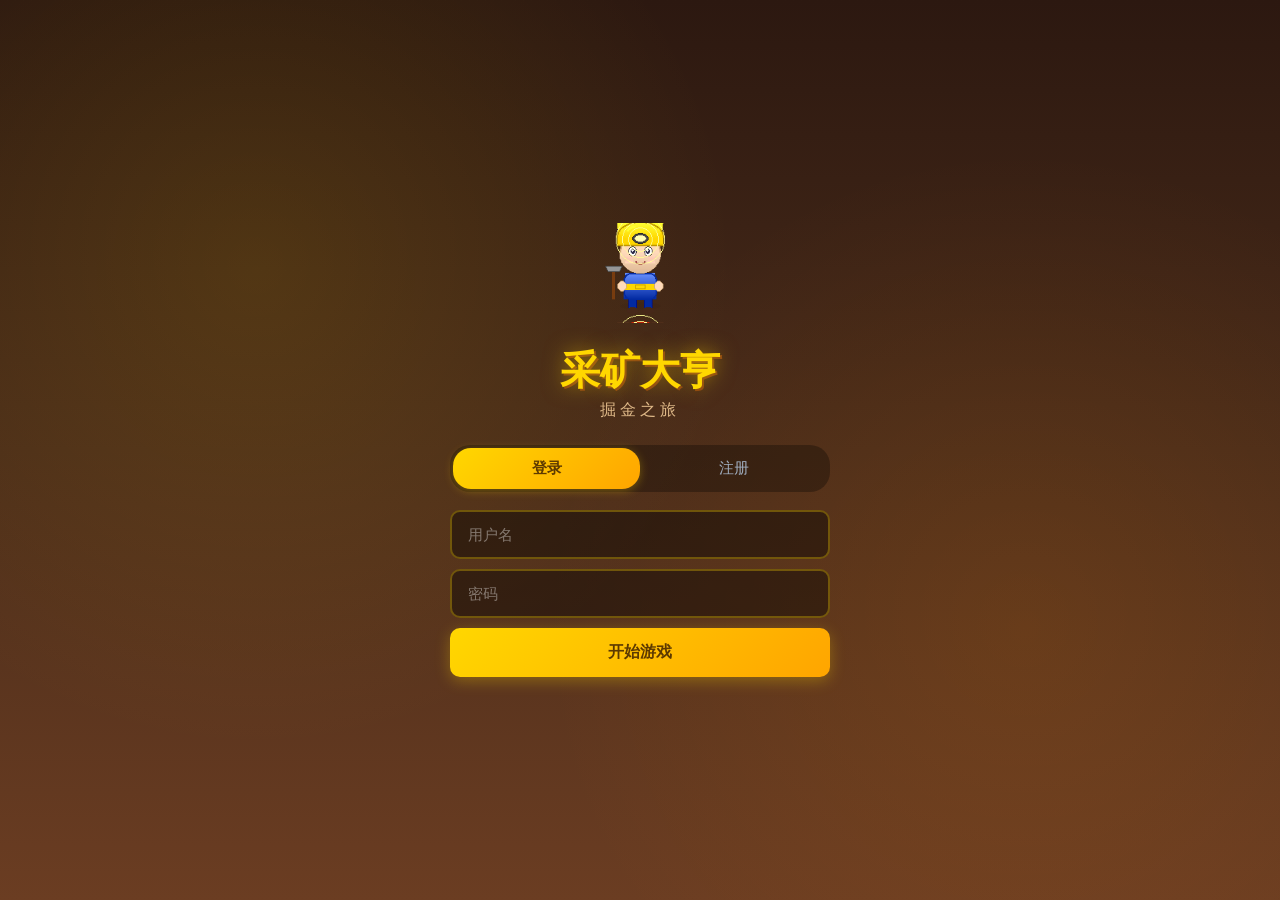
<file: miner_tycoon/frontend/index.html>
<!DOCTYPE html>
<html lang="zh-CN">
<head>
    <meta charset="UTF-8">
    <meta name="viewport" content="width=device-width, initial-scale=1.0, maximum-scale=1.0, user-scalable=no">
    <title>采矿大亨 - 掘金之旅</title>
    <link rel="stylesheet" href="assets/sprites.css">
    <link rel="stylesheet" href="style.css">
</head>
<body>
    <div id="app">
        <!-- 登录界面 -->
        <div id="auth-screen" class="auth-screen">
            <div class="auth-content">
                <div class="auth-logo-miner sprite sprite-miner_idle"></div>
                <h1>采矿大亨</h1>
                <p class="auth-subtitle">掘金之旅</p>
                <div class="auth-tabs">
                    <button class="tab-btn active" data-tab="login">登录</button>
                    <button class="tab-btn" data-tab="register">注册</button>
                </div>
                <form id="login-form" class="auth-form">
                    <input type="text" id="login-username" placeholder="用户名" required>
                    <input type="password" id="login-password" placeholder="密码" required>
                    <button type="submit" class="btn-primary">开始游戏</button>
                </form>
                <form id="register-form" class="auth-form" style="display:none;">
                    <input type="text" id="reg-username" placeholder="用户名" required>
                    <input type="password" id="reg-password" placeholder="密码" required>
                    <button type="submit" class="btn-primary">立即注册</button>
                </form>
            </div>
        </div>

        <!-- 游戏主界面 -->
        <div id="game-screen" class="game-screen hidden">
            <!-- 顶部资源栏 -->
            <div class="game-header">
                <button class="header-btn" id="btn-settings">⚙️</button>
                <div class="header-resources">
                    <div class="res-item gold-item">
                        <span class="res-icon">💰</span>
                        <span class="res-value" id="gold-value">0</span>
                    </div>
                    <div class="res-item gem-item">
                        <span class="res-icon">💎</span>
                        <span class="res-value" id="gem-value">0</span>
                    </div>
                    <div class="res-item cash-item">
                        <span class="res-icon">💵</span>
                        <span class="res-value" id="cash-value">0</span>
                    </div>
                </div>
                <div class="header-gps">
                    <span id="gps-value">0</span>/秒
                </div>
                <button class="header-btn" id="btn-music" onclick="toggleMusic()">🔊</button>
            </div>

            <!-- 游戏场景 -->
            <div class="game-scene">
                <!-- 地面区域 -->
                <div class="surface-area">
                    <div class="sky-bg"></div>
                    <div class="cloud cloud1">☁️</div>
                    <div class="cloud cloud2">☁️</div>
                    <div class="mountain-bg">
                        <div class="mountain m1"></div>
                        <div class="mountain m2"></div>
                        <div class="mountain m3"></div>
                    </div>
                    <div class="ground-bg"></div>
                    <div class="grass-line"></div>
                    
                    <div class="surface-buildings">
                        <div class="tower tower-blue">
                            <div class="tower-roof"></div>
                            <div class="tower-body">
                                <div class="tower-window"></div>
                                <div class="tower-window"></div>
                            </div>
                            <div class="tower-base"></div>
                            <div class="tower-flag">🚩</div>
                            <div class="tower-level">L1</div>
                        </div>
                        <div class="tower tower-green">
                            <div class="tower-roof"></div>
                            <div class="tower-body">
                                <div class="tower-window"></div>
                                <div class="tower-window"></div>
                            </div>
                            <div class="tower-base"></div>
                            <div class="tower-flag">🚩</div>
                            <div class="tower-level">L2</div>
                        </div>
                    </div>

                    <div class="surface-workers">
                        <div class="sw-worker sprite sprite-ground_worker"></div>
                        <div class="sw-worker sprite sprite-miner_idle" style="animation-delay: 0.15s;"></div>
                        <div class="sw-worker sprite sprite-miner2_idle" style="animation-delay: 0.3s;"></div>
                    </div>

                    <div class="surface-cart">
                        <div class="mine-cart">
                            <div class="cart-body"></div>
                            <div class="cart-ore"></div>
                            <div class="cart-wheel w1"></div>
                            <div class="cart-wheel w2"></div>
                        </div>
                        <div class="cart-pusher sprite sprite-ground_worker"></div>
                    </div>

                    <div class="elevator-top">
                        <div class="elevator-top-building"></div>
                        <div class="elevator-top-sign">🛗</div>
                    </div>
                </div>

                <!-- 地下矿区 -->
                <div class="underground-area">
                    <!-- 左侧电梯井 -->
                    <div class="elevator-shaft">
                        <div class="shaft-wall left"></div>
                        <div class="shaft-wall right"></div>
                        <div class="shaft-ladder"></div>
                        <div class="shaft-cable"></div>
                        
                        <div class="shaft-lights">
                            <div class="shaft-light"></div>
                            <div class="shaft-light"></div>
                            <div class="shaft-light"></div>
                            <div class="shaft-light"></div>
                            <div class="shaft-light"></div>
                        </div>
                        
                        <div class="elevator-car" id="elevator-car">
                            <div class="elevator-roof"></div>
                            <div class="elevator-body">
                                <div class="elevator-door left-door" id="door-left"></div>
                                <div class="elevator-door right-door" id="door-right"></div>
                                <div class="elevator-worker-inside sprite sprite-elevator_worker"></div>
                            </div>
                            <div class="elevator-floor-indicator" id="elevator-floor">1F</div>
                        </div>
                    </div>

                    <!-- 矿层区域 -->
                    <div class="mine-layers" id="mine-layers"></div>
                </div>
            </div>

            <!-- 底部导航 -->
            <div class="bottom-nav">
                <button class="nav-btn active" data-panel="miners">
                    <span class="nav-icon">⛏️</span>
                    <span>矿工</span>
                </button>
                <button class="nav-btn" data-panel="elevator">
                    <span class="nav-icon">🛗</span>
                    <span>电梯</span>
                </button>
                <button class="nav-btn" data-panel="ground">
                    <span class="nav-icon">🏭</span>
                    <span>地面</span>
                </button>
                <button class="nav-btn" data-panel="mines">
                    <span class="nav-icon">⛰️</span>
                    <span>矿山</span>
                </button>
            </div>

            <!-- 升级面板 -->
            <div class="upgrade-panel" id="upgrade-panel">
                <div class="panel-header">
                    <h3 id="panel-title">矿工管理</h3>
                    <button class="panel-close" id="panel-close">✕</button>
                </div>
                <div class="panel-content" id="panel-content"></div>
            </div>

            <!-- 弹窗 -->
            <div class="modal-overlay" id="modal-overlay"></div>
            
            <div class="modal" id="settings-modal">
                <div class="modal-body">
                    <h3>⚙️ 设置</h3>
                    <div class="setting-row">
                        <span>背景音乐</span>
                        <button class="toggle-btn" onclick="toggleMusic()" id="setting-music-btn">🔊</button>
                    </div>
                    <div class="setting-row">
                        <span>音效</span>
                        <button class="toggle-btn" onclick="toggleSound()">🔊</button>
                    </div>
                    <button class="btn-danger" onclick="logout()">退出登录</button>
                </div>
            </div>

            <div class="modal" id="offline-modal">
                <div class="modal-body">
                    <div class="offline-icon">⏰</div>
                    <h3>欢迎回来！</h3>
                    <p>离线 <span id="offline-time">0</span> 分钟</p>
                    <p class="offline-gold">获得 <span id="offline-gold">0</span> 金币</p>
                    <button class="btn-primary" onclick="collectOffline()">💰 领取奖励</button>
                </div>
            </div>

            <!-- 特效层 -->
            <div class="effect-layer" id="effect-layer"></div>

            <div class="toast-container" id="toast-container"></div>
        </div>

        <audio id="bg-music" loop>
            <source src="https://assets.mixkit.co/music/preview/mixkit-game-level-up-2059.mp3" type="audio/mp3">
        </audio>
        
        <script src="game.js"></script>
    </div>
</body>
</html>
</file>
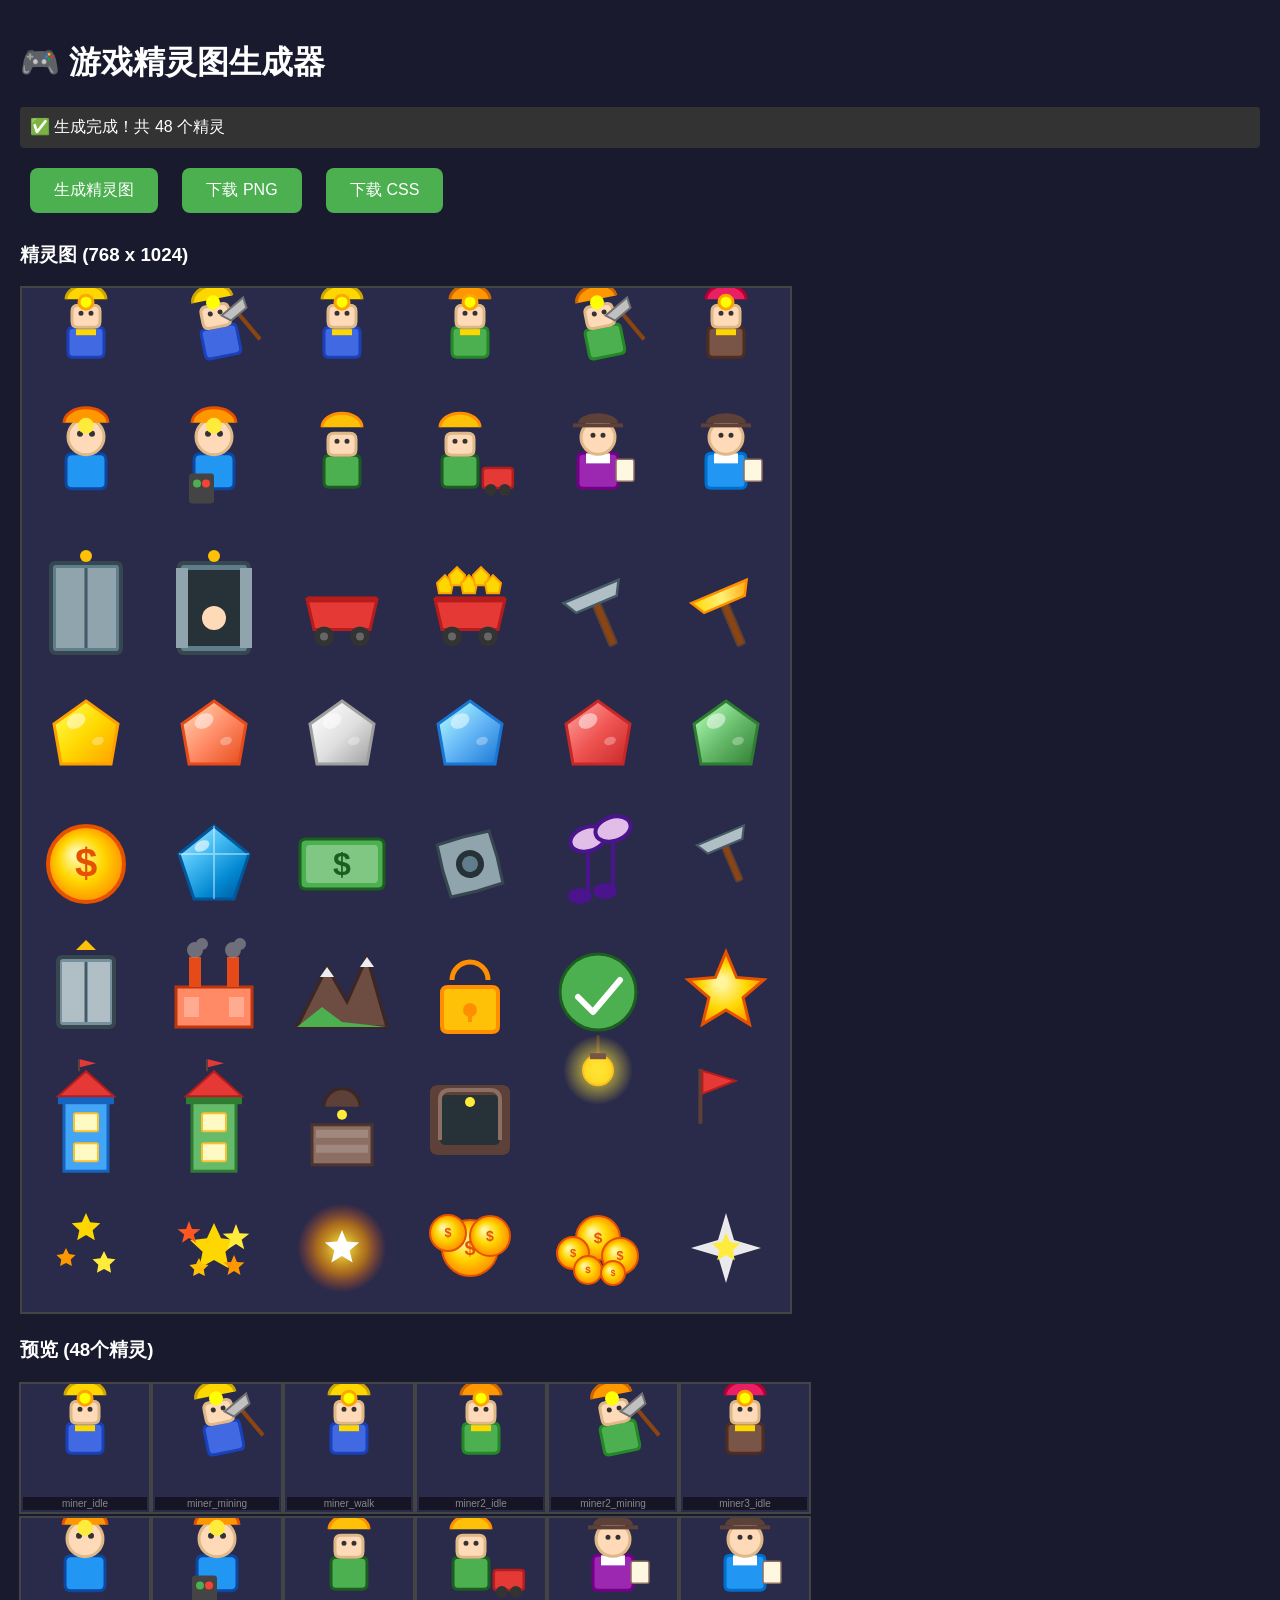
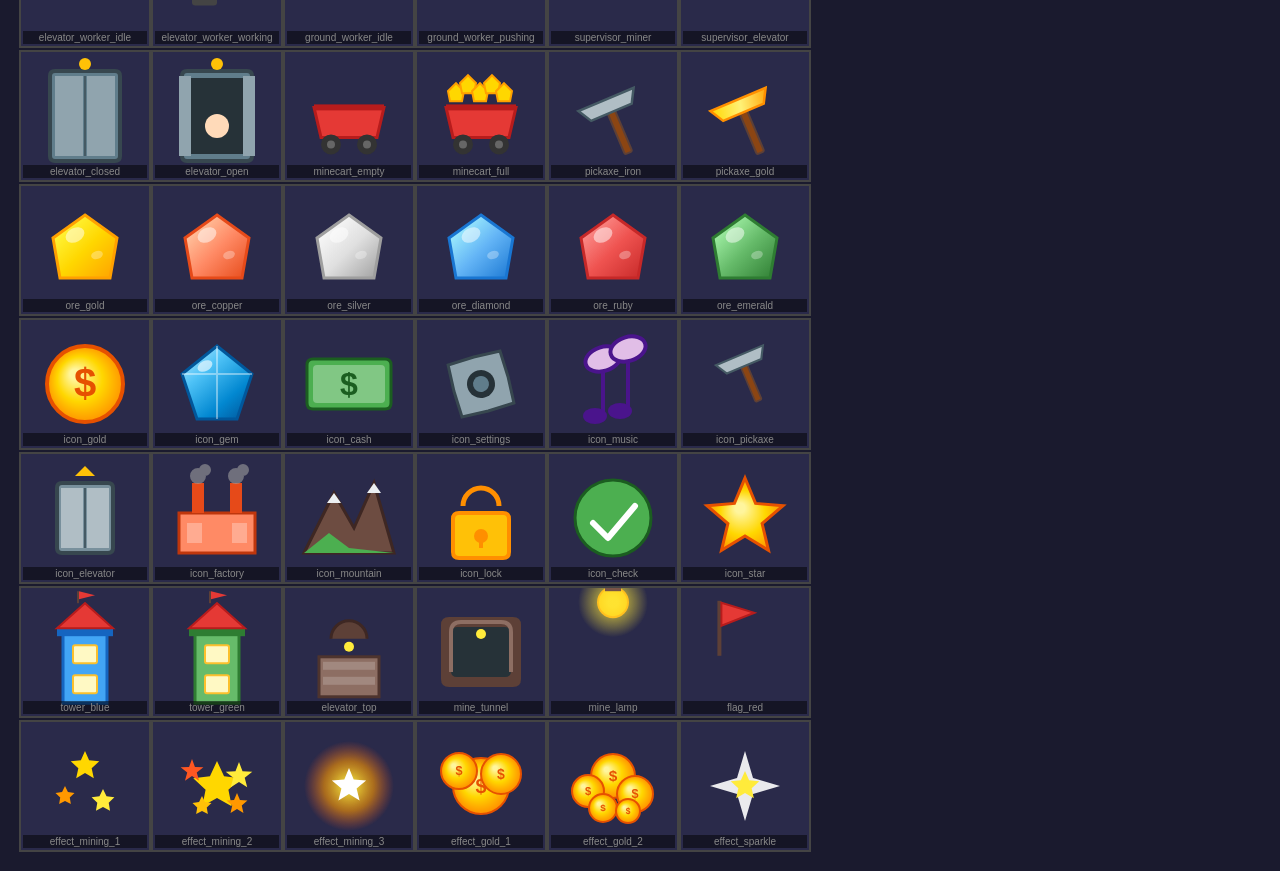
<file: miner_tycoon/frontend/sprite_generator.html>
<!DOCTYPE html>
<html lang="zh-CN">
<head>
    <meta charset="UTF-8">
    <title>精灵图生成器</title>
    <style>
        body {
            margin: 0;
            padding: 20px;
            background: #1a1a2e;
            color: white;
            font-family: Arial, sans-serif;
        }
        #canvas-container {
            display: flex;
            gap: 20px;
            flex-wrap: wrap;
        }
        canvas {
            border: 2px solid #444;
            background: #2a2a4a;
        }
        #preview {
            display: grid;
            grid-template-columns: repeat(6, 128px);
            gap: 4px;
            margin-top: 20px;
        }
        .sprite-preview {
            width: 128px;
            height: 128px;
            background: #2a2a4a;
            border: 1px solid #444;
            display: flex;
            align-items: center;
            justify-content: center;
            position: relative;
        }
        .sprite-label {
            position: absolute;
            bottom: 2px;
            left: 2px;
            right: 2px;
            font-size: 10px;
            color: #888;
            text-align: center;
            background: rgba(0,0,0,0.5);
            padding: 1px 2px;
        }
        button {
            padding: 12px 24px;
            font-size: 16px;
            background: #4CAF50;
            color: white;
            border: none;
            border-radius: 8px;
            cursor: pointer;
            margin: 10px;
        }
        button:hover {
            background: #45a049;
        }
        button:disabled {
            background: #666;
            cursor: not-allowed;
        }
        #status {
            margin: 10px 0;
            padding: 10px;
            background: #333;
            border-radius: 4px;
        }
    </style>
</head>
<body>
    <h1>🎮 游戏精灵图生成器</h1>
    <div id="status">准备生成精灵图...</div>
    <button id="generate-btn">生成精灵图</button>
    <button id="download-btn" disabled>下载 PNG</button>
    <button id="download-css-btn" disabled>下载 CSS</button>
    
    <div id="canvas-container">
        <div>
            <h3>精灵图 (768 x 1024)</h3>
            <canvas id="sprite-canvas" width="768" height="1024"></canvas>
        </div>
    </div>
    
    <h3>预览 (48个精灵)</h3>
    <div id="preview"></div>

    <script>
        const SPRITE_SIZE = 128;
        const COLS = 6;
        const ROWS = 8;
        
        const SPRITES = [
            { key: 'miner_idle', row: 0, col: 0, draw: drawMinerIdle },
            { key: 'miner_mining', row: 0, col: 1, draw: drawMinerMining },
            { key: 'miner_walk', row: 0, col: 2, draw: drawMinerWalk },
            { key: 'miner2_idle', row: 0, col: 3, draw: (ctx,x,y,s) => drawMinerIdle(ctx,x,y,s,'#FF9800','#4CAF50') },
            { key: 'miner2_mining', row: 0, col: 4, draw: (ctx,x,y,s) => drawMinerMining(ctx,x,y,s,'#FF9800','#4CAF50') },
            { key: 'miner3_idle', row: 0, col: 5, draw: (ctx,x,y,s) => drawMinerIdle(ctx,x,y,s,'#E91E63','#795548') },
            
            { key: 'elevator_worker_idle', row: 1, col: 0, draw: drawElevatorWorker },
            { key: 'elevator_worker_working', row: 1, col: 1, draw: drawElevatorWorkerWorking },
            { key: 'ground_worker_idle', row: 1, col: 2, draw: drawGroundWorker },
            { key: 'ground_worker_pushing', row: 1, col: 3, draw: drawGroundWorkerPushing },
            { key: 'supervisor_miner', row: 1, col: 4, draw: drawSupervisor },
            { key: 'supervisor_elevator', row: 1, col: 5, draw: (ctx,x,y,s) => drawSupervisor(ctx,x,y,s,'#2196F3') },
            
            { key: 'elevator_closed', row: 2, col: 0, draw: drawElevatorClosed },
            { key: 'elevator_open', row: 2, col: 1, draw: drawElevatorOpen },
            { key: 'minecart_empty', row: 2, col: 2, draw: drawMinecartEmpty },
            { key: 'minecart_full', row: 2, col: 3, draw: drawMinecartFull },
            { key: 'pickaxe_iron', row: 2, col: 4, draw: drawPickaxeIron },
            { key: 'pickaxe_gold', row: 2, col: 5, draw: drawPickaxeGold },
            
            { key: 'ore_gold', row: 3, col: 0, draw: (ctx,x,y,s) => drawOre(ctx,x,y,s,'#FFD700','#FFA000') },
            { key: 'ore_copper', row: 3, col: 1, draw: (ctx,x,y,s) => drawOre(ctx,x,y,s,'#FF8A65','#E64A19') },
            { key: 'ore_silver', row: 3, col: 2, draw: (ctx,x,y,s) => drawOre(ctx,x,y,s,'#E0E0E0','#9E9E9E') },
            { key: 'ore_diamond', row: 3, col: 3, draw: (ctx,x,y,s) => drawOre(ctx,x,y,s,'#64B5F6','#1976D2') },
            { key: 'ore_ruby', row: 3, col: 4, draw: (ctx,x,y,s) => drawOre(ctx,x,y,s,'#EF5350','#C62828') },
            { key: 'ore_emerald', row: 3, col: 5, draw: (ctx,x,y,s) => drawOre(ctx,x,y,s,'#66BB6A','#2E7D32') },
            
            { key: 'icon_gold', row: 4, col: 0, draw: drawIconGold },
            { key: 'icon_gem', row: 4, col: 1, draw: drawIconGem },
            { key: 'icon_cash', row: 4, col: 2, draw: drawIconCash },
            { key: 'icon_settings', row: 4, col: 3, draw: drawIconSettings },
            { key: 'icon_music', row: 4, col: 4, draw: drawIconMusic },
            { key: 'icon_pickaxe', row: 4, col: 5, draw: drawIconPickaxe },
            
            { key: 'icon_elevator', row: 5, col: 0, draw: drawIconElevator },
            { key: 'icon_factory', row: 5, col: 1, draw: drawIconFactory },
            { key: 'icon_mountain', row: 5, col: 2, draw: drawIconMountain },
            { key: 'icon_lock', row: 5, col: 3, draw: drawIconLock },
            { key: 'icon_check', row: 5, col: 4, draw: drawIconCheck },
            { key: 'icon_star', row: 5, col: 5, draw: drawIconStar },
            
            { key: 'tower_blue', row: 6, col: 0, draw: (ctx,x,y,s) => drawTower(ctx,x,y,s,'#42A5F5','#1565C0') },
            { key: 'tower_green', row: 6, col: 1, draw: (ctx,x,y,s) => drawTower(ctx,x,y,s,'#66BB6A','#2E7D32') },
            { key: 'elevator_top', row: 6, col: 2, draw: drawElevatorTop },
            { key: 'mine_tunnel', row: 6, col: 3, draw: drawMineTunnel },
            { key: 'mine_lamp', row: 6, col: 4, draw: drawMineLamp },
            { key: 'flag_red', row: 6, col: 5, draw: drawFlagRed },
            
            { key: 'effect_mining_1', row: 7, col: 0, draw: drawMiningEffect1 },
            { key: 'effect_mining_2', row: 7, col: 1, draw: drawMiningEffect2 },
            { key: 'effect_mining_3', row: 7, col: 2, draw: drawMiningEffect3 },
            { key: 'effect_gold_1', row: 7, col: 3, draw: drawGoldEffect1 },
            { key: 'effect_gold_2', row: 7, col: 4, draw: drawGoldEffect2 },
            { key: 'effect_sparkle', row: 7, col: 5, draw: drawSparkleEffect },
        ];
        
        const canvas = document.getElementById('sprite-canvas');
        const ctx = canvas.getContext('2d');
        const preview = document.getElementById('preview');
        const statusEl = document.getElementById('status');
        
        document.getElementById('generate-btn').addEventListener('click', generateSprites);
        document.getElementById('download-btn').addEventListener('click', downloadPNG);
        document.getElementById('download-css-btn').addEventListener('click', downloadCSS);
        
        function generateSprites() {
            statusEl.textContent = '正在生成精灵图...';
            document.getElementById('generate-btn').disabled = true;
            
            ctx.clearRect(0, 0, canvas.width, canvas.height);
            preview.innerHTML = '';
            
            let done = 0;
            
            SPRITES.forEach((sprite, index) => {
                const x = sprite.col * SPRITE_SIZE;
                const y = sprite.row * SPRITE_SIZE;
                
                ctx.save();
                ctx.translate(x, y);
                sprite.draw(ctx, 0, 0, SPRITE_SIZE);
                ctx.restore();
                
                const div = document.createElement('div');
                div.className = 'sprite-preview';
                const cvs = document.createElement('canvas');
                cvs.width = SPRITE_SIZE;
                cvs.height = SPRITE_SIZE;
                const pctx = cvs.getContext('2d');
                pctx.drawImage(canvas, x, y, SPRITE_SIZE, SPRITE_SIZE, 0, 0, SPRITE_SIZE, SPRITE_SIZE);
                div.appendChild(cvs);
                const label = document.createElement('div');
                label.className = 'sprite-label';
                label.textContent = sprite.key;
                div.appendChild(label);
                preview.appendChild(div);
                
                done++;
                statusEl.textContent = `生成中... ${done}/${SPRITES.length}`;
            });
            
            statusEl.textContent = `✅ 生成完成！共 ${SPRITES.length} 个精灵`;
            document.getElementById('download-btn').disabled = false;
            document.getElementById('download-css-btn').disabled = false;
            document.getElementById('generate-btn').disabled = false;
        }
        
        function downloadPNG() {
            const link = document.createElement('a');
            link.download = 'sprites.png';
            link.href = canvas.toDataURL('image/png');
            link.click();
        }
        
        function downloadCSS() {
            let css = `/* 游戏精灵图 CSS */
.sprite {
    background-image: url('sprites.png');
    background-size: ${COLS * SPRITE_SIZE}px ${ROWS * SPRITE_SIZE}px;
    width: ${SPRITE_SIZE}px;
    height: ${SPRITE_SIZE}px;
    display: inline-block;
}

`;
            SPRITES.forEach(sprite => {
                const x = sprite.col * SPRITE_SIZE;
                const y = sprite.row * SPRITE_SIZE;
                css += `.sprite-${sprite.key} {
    background-position: -${x}px -${y}px;
}

`;
            });
            
            const blob = new Blob([css], { type: 'text/css' });
            const link = document.createElement('a');
            link.download = 'sprites.css';
            link.href = URL.createObjectURL(blob);
            link.click();
        }
        
        // ===== 绘制函数 =====
        
        function drawMinerIdle(ctx, x, y, size, helmetColor='#FFD700', bodyColor='#4169E1') {
            const s = size / 128;
            ctx.save();
            ctx.translate(x + size/2, y + size*0.15);
            ctx.scale(s, s);
            
            ctx.fillStyle = bodyColor;
            ctx.strokeStyle = adjustColor(bodyColor, -40);
            ctx.lineWidth = 3;
            roundRect(ctx, -18, 20, 36, 30, 5);
            ctx.fill();
            ctx.stroke();
            
            ctx.fillStyle = '#FFDAB9';
            ctx.strokeStyle = '#DEB887';
            roundRect(ctx, -14, -2, 28, 22, 6);
            ctx.fill();
            ctx.stroke();
            
            ctx.fillStyle = '#333';
            ctx.beginPath();
            ctx.arc(-5, 6, 2.5, 0, Math.PI*2);
            ctx.arc(5, 6, 2.5, 0, Math.PI*2);
            ctx.fill();
            
            ctx.fillStyle = helmetColor;
            ctx.strokeStyle = adjustColor(helmetColor, -50);
            ctx.beginPath();
            ctx.ellipse(0, -8, 20, 14, 0, Math.PI, 0);
            ctx.fill();
            ctx.stroke();
            
            ctx.fillStyle = '#FFFF00';
            ctx.beginPath();
            ctx.arc(0, -5, 7, 0, Math.PI*2);
            ctx.fill();
            ctx.strokeStyle = '#FFA500';
            ctx.stroke();
            
            ctx.fillStyle = '#FFD700';
            ctx.fillRect(-10, 22, 20, 6);
            
            ctx.restore();
        }
        
        function drawMinerMining(ctx, x, y, size, helmetColor='#FFD700', bodyColor='#4169E1') {
            const s = size / 128;
            ctx.save();
            ctx.translate(x + size/2, y + size*0.15);
            ctx.scale(s, s);
            ctx.rotate(-0.2);
            
            ctx.fillStyle = bodyColor;
            ctx.strokeStyle = adjustColor(bodyColor, -40);
            ctx.lineWidth = 3;
            roundRect(ctx, -18, 20, 36, 30, 5);
            ctx.fill();
            ctx.stroke();
            
            ctx.fillStyle = '#FFDAB9';
            ctx.strokeStyle = '#DEB887';
            roundRect(ctx, -14, -2, 28, 22, 6);
            ctx.fill();
            ctx.stroke();
            
            ctx.fillStyle = '#333';
            ctx.beginPath();
            ctx.arc(-5, 6, 2.5, 0, Math.PI*2);
            ctx.arc(5, 6, 2.5, 0, Math.PI*2);
            ctx.fill();
            
            ctx.fillStyle = helmetColor;
            ctx.strokeStyle = adjustColor(helmetColor, -50);
            ctx.beginPath();
            ctx.ellipse(0, -8, 20, 14, 0, Math.PI, 0);
            ctx.fill();
            ctx.stroke();
            
            ctx.fillStyle = '#FFFF00';
            ctx.beginPath();
            ctx.arc(0, -5, 7, 0, Math.PI*2);
            ctx.fill();
            
            ctx.save();
            ctx.translate(22, 10);
            ctx.rotate(-0.5);
            ctx.fillStyle = '#8B4513';
            ctx.fillRect(-2, 0, 4, 35);
            ctx.fillStyle = '#C0C0C0';
            ctx.strokeStyle = '#707070';
            ctx.lineWidth = 2;
            ctx.beginPath();
            ctx.moveTo(-14, -8);
            ctx.lineTo(14, -8);
            ctx.lineTo(10, 2);
            ctx.lineTo(-10, 2);
            ctx.closePath();
            ctx.fill();
            ctx.stroke();
            ctx.restore();
            
            ctx.restore();
        }
        
        function drawMinerWalk(ctx, x, y, size) {
            drawMinerIdle(ctx, x, y, size);
        }
        
        function drawElevatorWorker(ctx, x, y, size) {
            const s = size / 128;
            ctx.save();
            ctx.translate(x + size/2, y + size*0.1);
            ctx.scale(s, s);
            
            ctx.fillStyle = '#2196F3';
            ctx.strokeStyle = '#0D47A1';
            ctx.lineWidth = 3;
            roundRect(ctx, -20, 25, 40, 35, 6);
            ctx.fill();
            ctx.stroke();
            
            ctx.fillStyle = '#FFDAB9';
            ctx.strokeStyle = '#DEB887';
            ctx.beginPath();
            ctx.arc(0, 8, 18, 0, Math.PI*2);
            ctx.fill();
            ctx.stroke();
            
            ctx.fillStyle = '#333';
            ctx.beginPath();
            ctx.arc(-6, 5, 3, 0, Math.PI*2);
            ctx.arc(6, 5, 3, 0, Math.PI*2);
            ctx.fill();
            
            ctx.fillStyle = '#FF9800';
            ctx.strokeStyle = '#E65100';
            ctx.beginPath();
            ctx.ellipse(0, -6, 22, 15, 0, Math.PI, 0);
            ctx.fill();
            ctx.stroke();
            
            ctx.fillStyle = '#FFEB3B';
            ctx.beginPath();
            ctx.arc(0, -3, 8, 0, Math.PI*2);
            ctx.fill();
            
            ctx.restore();
        }
        
        function drawElevatorWorkerWorking(ctx, x, y, size) {
            drawElevatorWorker(ctx, x, y, size);
            const s = size / 128;
            ctx.save();
            ctx.translate(x + size/2 - 25*s, y + size*0.45);
            ctx.scale(s, s);
            ctx.fillStyle = '#444';
            roundRect(ctx, 0, 0, 25, 30, 3);
            ctx.fill();
            ctx.fillStyle = '#4CAF50';
            ctx.beginPath();
            ctx.arc(8, 10, 4, 0, Math.PI*2);
            ctx.fill();
            ctx.fillStyle = '#F44336';
            ctx.beginPath();
            ctx.arc(17, 10, 4, 0, Math.PI*2);
            ctx.fill();
            ctx.restore();
        }
        
        function drawGroundWorker(ctx, x, y, size) {
            const s = size / 128;
            ctx.save();
            ctx.translate(x + size/2, y + size*0.15);
            ctx.scale(s, s);
            
            ctx.fillStyle = '#4CAF50';
            ctx.strokeStyle = '#1B5E20';
            ctx.lineWidth = 3;
            roundRect(ctx, -18, 20, 36, 32, 5);
            ctx.fill();
            ctx.stroke();
            
            ctx.fillStyle = '#FFDAB9';
            ctx.strokeStyle = '#DEB887';
            roundRect(ctx, -14, -2, 28, 22, 6);
            ctx.fill();
            ctx.stroke();
            
            ctx.fillStyle = '#333';
            ctx.beginPath();
            ctx.arc(-5, 6, 2.5, 0, Math.PI*2);
            ctx.arc(5, 6, 2.5, 0, Math.PI*2);
            ctx.fill();
            
            ctx.fillStyle = '#FFC107';
            ctx.strokeStyle = '#FF8F00';
            ctx.beginPath();
            ctx.ellipse(0, -8, 20, 14, 0, Math.PI, 0);
            ctx.fill();
            ctx.stroke();
            
            ctx.restore();
        }
        
        function drawGroundWorkerPushing(ctx, x, y, size) {
            drawGroundWorker(ctx, x - 10, y, size);
            const s = size / 128;
            ctx.save();
            ctx.translate(x + size*0.6, y + size*0.5);
            ctx.scale(s, s);
            ctx.fillStyle = '#E53935';
            ctx.strokeStyle = '#B71C1C';
            ctx.lineWidth = 2.5;
            roundRect(ctx, 0, -12, 30, 20, 3);
            ctx.fill();
            ctx.stroke();
            ctx.fillStyle = '#333';
            ctx.beginPath();
            ctx.arc(8, 10, 6, 0, Math.PI*2);
            ctx.arc(22, 10, 6, 0, Math.PI*2);
            ctx.fill();
            ctx.restore();
        }
        
        function drawSupervisor(ctx, x, y, size, suitColor='#9C27B0') {
            const s = size / 128;
            ctx.save();
            ctx.translate(x + size/2, y + size*0.12);
            ctx.scale(s, s);
            
            ctx.fillStyle = suitColor;
            ctx.strokeStyle = adjustColor(suitColor, -40);
            ctx.lineWidth = 3;
            roundRect(ctx, -20, 22, 40, 35, 5);
            ctx.fill();
            ctx.stroke();
            
            ctx.fillStyle = 'white';
            ctx.fillRect(-12, 22, 24, 10);
            
            ctx.fillStyle = '#FFDAB9';
            ctx.strokeStyle = '#DEB887';
            ctx.beginPath();
            ctx.arc(0, 6, 17, 0, Math.PI*2);
            ctx.fill();
            ctx.stroke();
            
            ctx.fillStyle = '#333';
            ctx.beginPath();
            ctx.arc(-5, 4, 2.5, 0, Math.PI*2);
            ctx.arc(5, 4, 2.5, 0, Math.PI*2);
            ctx.fill();
            
            ctx.fillStyle = '#5D4037';
            ctx.beginPath();
            ctx.ellipse(0, -8, 20, 10, 0, Math.PI, 0);
            ctx.fill();
            ctx.fillRect(-25, -8, 50, 4);
            
            ctx.fillStyle = '#FFF8E1';
            ctx.strokeStyle = '#8D6E63';
            ctx.lineWidth = 1.5;
            roundRect(ctx, 18, 28, 18, 22, 2);
            ctx.fill();
            ctx.stroke();
            
            ctx.restore();
        }
        
        function drawElevatorClosed(ctx, x, y, size) {
            const s = size / 128;
            ctx.save();
            ctx.translate(x + size/2, y + size/2);
            ctx.scale(s, s);
            
            ctx.fillStyle = '#607D8B';
            ctx.strokeStyle = '#37474F';
            ctx.lineWidth = 4;
            roundRect(ctx, -35, -45, 70, 90, 5);
            ctx.fill();
            ctx.stroke();
            
            ctx.fillStyle = '#90A4AE';
            ctx.fillRect(-30, -40, 28, 80);
            ctx.fillRect(2, -40, 28, 80);
            
            ctx.strokeStyle = '#455A64';
            ctx.lineWidth = 2;
            ctx.beginPath();
            ctx.moveTo(0, -40);
            ctx.lineTo(0, 40);
            ctx.stroke();
            
            ctx.fillStyle = '#FFC107';
            ctx.beginPath();
            ctx.arc(0, -52, 6, 0, Math.PI*2);
            ctx.fill();
            
            ctx.restore();
        }
        
        function drawElevatorOpen(ctx, x, y, size) {
            const s = size / 128;
            ctx.save();
            ctx.translate(x + size/2, y + size/2);
            ctx.scale(s, s);
            
            ctx.fillStyle = '#607D8B';
            ctx.strokeStyle = '#37474F';
            ctx.lineWidth = 4;
            roundRect(ctx, -35, -45, 70, 90, 5);
            ctx.fill();
            ctx.stroke();
            
            ctx.fillStyle = '#263238';
            ctx.fillRect(-28, -38, 56, 76);
            
            ctx.fillStyle = '#90A4AE';
            ctx.fillRect(-38, -40, 12, 80);
            ctx.fillRect(26, -40, 12, 80);
            
            ctx.fillStyle = '#FFC107';
            ctx.beginPath();
            ctx.arc(0, -52, 6, 0, Math.PI*2);
            ctx.fill();
            
            ctx.fillStyle = '#FFDAB9';
            ctx.beginPath();
            ctx.arc(0, 10, 12, 0, Math.PI*2);
            ctx.fill();
            
            ctx.restore();
        }
        
        function drawMinecartEmpty(ctx, x, y, size) {
            const s = size / 128;
            ctx.save();
            ctx.translate(x + size/2, y + size*0.55);
            ctx.scale(s, s);
            
            ctx.fillStyle = '#E53935';
            ctx.strokeStyle = '#B71C1C';
            ctx.lineWidth = 3;
            ctx.beginPath();
            ctx.moveTo(-35, -15);
            ctx.lineTo(-28, 15);
            ctx.lineTo(28, 15);
            ctx.lineTo(35, -15);
            ctx.closePath();
            ctx.fill();
            ctx.stroke();
            
            ctx.fillStyle = '#B71C1C';
            ctx.fillRect(-35, -18, 70, 6);
            
            ctx.fillStyle = '#333';
            ctx.beginPath();
            ctx.arc(-18, 22, 10, 0, Math.PI*2);
            ctx.arc(18, 22, 10, 0, Math.PI*2);
            ctx.fill();
            
            ctx.fillStyle = '#666';
            ctx.beginPath();
            ctx.arc(-18, 22, 4, 0, Math.PI*2);
            ctx.arc(18, 22, 4, 0, Math.PI*2);
            ctx.fill();
            
            ctx.restore();
        }
        
        function drawMinecartFull(ctx, x, y, size) {
            drawMinecartEmpty(ctx, x, y, size);
            const s = size / 128;
            ctx.save();
            ctx.translate(x + size/2, y + size*0.4);
            ctx.scale(s, s);
            
            for (let i = 0; i < 5; i++) {
                const ox = -25 + i * 12;
                const oy = -10 - (i % 2) * 8;
                ctx.fillStyle = '#FFD700';
                ctx.strokeStyle = '#FFA000';
                ctx.lineWidth = 2;
                ctx.beginPath();
                ctx.moveTo(ox, oy - 10);
                ctx.lineTo(ox + 8, oy - 2);
                ctx.lineTo(ox + 6, oy + 8);
                ctx.lineTo(ox - 6, oy + 8);
                ctx.lineTo(ox - 8, oy - 2);
                ctx.closePath();
                ctx.fill();
                ctx.stroke();
            }
            
            ctx.restore();
        }
        
        function drawPickaxeIron(ctx, x, y, size) {
            const s = size / 128;
            ctx.save();
            ctx.translate(x + size/2, y + size/2);
            ctx.scale(s, s);
            ctx.rotate(-0.4);
            
            ctx.fillStyle = '#8B4513';
            ctx.strokeStyle = '#5D4037';
            ctx.lineWidth = 2;
            roundRect(ctx, -4, -10, 8, 50, 2);
            ctx.fill();
            ctx.stroke();
            
            ctx.fillStyle = '#B0BEC5';
            ctx.strokeStyle = '#455A64';
            ctx.lineWidth = 2.5;
            ctx.beginPath();
            ctx.moveTo(-30, -18);
            ctx.lineTo(30, -18);
            ctx.lineTo(22, -4);
            ctx.lineTo(-22, -4);
            ctx.closePath();
            ctx.fill();
            ctx.stroke();
            
            ctx.restore();
        }
        
        function drawPickaxeGold(ctx, x, y, size) {
            const s = size / 128;
            ctx.save();
            ctx.translate(x + size/2, y + size/2);
            ctx.scale(s, s);
            ctx.rotate(-0.4);
            
            ctx.fillStyle = '#8B4513';
            ctx.strokeStyle = '#5D4037';
            ctx.lineWidth = 2;
            roundRect(ctx, -4, -10, 8, 50, 2);
            ctx.fill();
            ctx.stroke();
            
            const gradient = ctx.createLinearGradient(-30, -18, 30, -4);
            gradient.addColorStop(0, '#FFD700');
            gradient.addColorStop(0.5, '#FFF176');
            gradient.addColorStop(1, '#FFA000');
            ctx.fillStyle = gradient;
            ctx.strokeStyle = '#FF8F00';
            ctx.lineWidth = 2.5;
            ctx.beginPath();
            ctx.moveTo(-30, -18);
            ctx.lineTo(30, -18);
            ctx.lineTo(22, -4);
            ctx.lineTo(-22, -4);
            ctx.closePath();
            ctx.fill();
            ctx.stroke();
            
            ctx.restore();
        }
        
        function drawOre(ctx, x, y, size, mainColor, darkColor) {
            const s = size / 128;
            ctx.save();
            ctx.translate(x + size/2, y + size/2);
            ctx.scale(s, s);
            
            const gradient = ctx.createLinearGradient(-30, -30, 30, 30);
            gradient.addColorStop(0, lightenColor(mainColor, 30));
            gradient.addColorStop(0.5, mainColor);
            gradient.addColorStop(1, darkColor);
            
            ctx.fillStyle = gradient;
            ctx.strokeStyle = darkColor;
            ctx.lineWidth = 3;
            ctx.beginPath();
            ctx.moveTo(0, -35);
            ctx.lineTo(32, -12);
            ctx.lineTo(25, 28);
            ctx.lineTo(-25, 28);
            ctx.lineTo(-32, -12);
            ctx.closePath();
            ctx.fill();
            ctx.stroke();
            
            ctx.fillStyle = 'rgba(255,255,255,0.5)';
            ctx.beginPath();
            ctx.ellipse(-10, -15, 10, 7, -0.5, 0, Math.PI*2);
            ctx.fill();
            
            ctx.fillStyle = 'rgba(255,255,255,0.3)';
            ctx.beginPath();
            ctx.ellipse(12, 5, 6, 4, -0.3, 0, Math.PI*2);
            ctx.fill();
            
            ctx.restore();
        }
        
        function drawIconGold(ctx, x, y, size) {
            const s = size / 128;
            ctx.save();
            ctx.translate(x + size/2, y + size/2);
            ctx.scale(s, s);
            
            const gradient = ctx.createRadialGradient(-10, -10, 5, 0, 0, 40);
            gradient.addColorStop(0, '#FFF59D');
            gradient.addColorStop(0.5, '#FFD700');
            gradient.addColorStop(1, '#FF8F00');
            
            ctx.fillStyle = gradient;
            ctx.strokeStyle = '#E65100';
            ctx.lineWidth = 4;
            ctx.beginPath();
            ctx.arc(0, 0, 38, 0, Math.PI*2);
            ctx.fill();
            ctx.stroke();
            
            ctx.fillStyle = '#E65100';
            ctx.font = 'bold 40px Arial';
            ctx.textAlign = 'center';
            ctx.textBaseline = 'middle';
            ctx.fillText('$', 0, 2);
            
            ctx.restore();
        }
        
        function drawIconGem(ctx, x, y, size) {
            const s = size / 128;
            ctx.save();
            ctx.translate(x + size/2, y + size/2);
            ctx.scale(s, s);
            
            const gradient = ctx.createLinearGradient(-30, -35, 30, 35);
            gradient.addColorStop(0, '#B3E5FC');
            gradient.addColorStop(0.3, '#4FC3F7');
            gradient.addColorStop(0.7, '#0288D1');
            gradient.addColorStop(1, '#01579B');
            
            ctx.fillStyle = gradient;
            ctx.strokeStyle = '#01579B';
            ctx.lineWidth = 3;
            ctx.beginPath();
            ctx.moveTo(0, -38);
            ctx.lineTo(35, -10);
            ctx.lineTo(20, 35);
            ctx.lineTo(-20, 35);
            ctx.lineTo(-35, -10);
            ctx.closePath();
            ctx.fill();
            ctx.stroke();
            
            ctx.strokeStyle = 'rgba(255,255,255,0.4)';
            ctx.lineWidth = 2;
            ctx.beginPath();
            ctx.moveTo(0, -38);
            ctx.lineTo(0, 35);
            ctx.moveTo(-35, -10);
            ctx.lineTo(35, -10);
            ctx.stroke();
            
            ctx.fillStyle = 'rgba(255,255,255,0.6)';
            ctx.beginPath();
            ctx.ellipse(-12, -18, 8, 5, -0.5, 0, Math.PI*2);
            ctx.fill();
            
            ctx.restore();
        }
        
        function drawIconCash(ctx, x, y, size) {
            const s = size / 128;
            ctx.save();
            ctx.translate(x + size/2, y + size/2);
            ctx.scale(s, s);
            
            ctx.fillStyle = '#4CAF50';
            ctx.strokeStyle = '#1B5E20';
            ctx.lineWidth = 3;
            roundRect(ctx, -42, -25, 84, 50, 6);
            ctx.fill();
            ctx.stroke();
            
            ctx.fillStyle = '#81C784';
            roundRect(ctx, -36, -19, 72, 38, 4);
            ctx.fill();
            
            ctx.fillStyle = '#1B5E20';
            ctx.font = 'bold 32px Arial';
            ctx.textAlign = 'center';
            ctx.textBaseline = 'middle';
            ctx.fillText('$', 0, 2);
            
            ctx.restore();
        }
        
        function drawIconSettings(ctx, x, y, size) {
            const s = size / 128;
            ctx.save();
            ctx.translate(x + size/2, y + size/2);
            ctx.scale(s, s);
            ctx.rotate(Math.PI / 6);
            
            ctx.fillStyle = '#90A4AE';
            ctx.strokeStyle = '#37474F';
            ctx.lineWidth = 3;
            
            ctx.beginPath();
            for (let i = 0; i < 8; i++) {
                const angle = (i * Math.PI * 2) / 8;
                const r = i % 2 === 0 ? 38 : 28;
                const px = Math.cos(angle) * r;
                const py = Math.sin(angle) * r;
                if (i === 0) ctx.moveTo(px, py);
                else ctx.lineTo(px, py);
            }
            ctx.closePath();
            ctx.fill();
            ctx.stroke();
            
            ctx.fillStyle = '#263238';
            ctx.beginPath();
            ctx.arc(0, 0, 14, 0, Math.PI*2);
            ctx.fill();
            
            ctx.fillStyle = '#607D8B';
            ctx.beginPath();
            ctx.arc(0, 0, 8, 0, Math.PI*2);
            ctx.fill();
            
            ctx.restore();
        }
        
        function drawIconMusic(ctx, x, y, size) {
            const s = size / 128;
            ctx.save();
            ctx.translate(x + size/2, y + size/2);
            ctx.scale(s, s);
            
            ctx.fillStyle = '#9C27B0';
            ctx.strokeStyle = '#4A148C';
            ctx.lineWidth = 4;
            ctx.lineCap = 'round';
            
            ctx.beginPath();
            ctx.moveTo(-10, 30);
            ctx.lineTo(-10, -20);
            ctx.stroke();
            
            ctx.beginPath();
            ctx.moveTo(15, 25);
            ctx.lineTo(15, -30);
            ctx.stroke();
            
            ctx.fillStyle = '#E1BEE7';
            ctx.beginPath();
            ctx.ellipse(-10, -25, 18, 12, -0.3, 0, Math.PI*2);
            ctx.fill();
            ctx.stroke();
            
            ctx.fillStyle = '#E1BEE7';
            ctx.beginPath();
            ctx.ellipse(15, -35, 18, 12, -0.3, 0, Math.PI*2);
            ctx.fill();
            ctx.stroke();
            
            ctx.fillStyle = '#4A148C';
            ctx.beginPath();
            ctx.ellipse(-18, 32, 12, 8, 0, 0, Math.PI*2);
            ctx.fill();
            ctx.beginPath();
            ctx.ellipse(7, 27, 12, 8, 0, 0, Math.PI*2);
            ctx.fill();
            
            ctx.restore();
        }
        
        function drawIconPickaxe(ctx, x, y, size) {
            drawPickaxeIron(ctx, x + 10, y - 5, size * 0.85);
        }
        
        function drawIconElevator(ctx, x, y, size) {
            const s = size / 128;
            ctx.save();
            ctx.translate(x + size/2, y + size/2);
            ctx.scale(s, s);
            
            ctx.fillStyle = '#78909C';
            ctx.strokeStyle = '#37474F';
            ctx.lineWidth = 4;
            roundRect(ctx, -28, -35, 56, 70, 5);
            ctx.fill();
            ctx.stroke();
            
            ctx.fillStyle = '#B0BEC5';
            ctx.fillRect(-24, -30, 22, 60);
            ctx.fillRect(2, -30, 22, 60);
            
            ctx.strokeStyle = '#455A64';
            ctx.lineWidth = 2;
            ctx.beginPath();
            ctx.moveTo(0, -30);
            ctx.lineTo(0, 30);
            ctx.stroke();
            
            ctx.fillStyle = '#FFC107';
            ctx.beginPath();
            ctx.moveTo(-10, -42);
            ctx.lineTo(10, -42);
            ctx.lineTo(0, -52);
            ctx.closePath();
            ctx.fill();
            
            ctx.restore();
        }
        
        function drawIconFactory(ctx, x, y, size) {
            const s = size / 128;
            ctx.save();
            ctx.translate(x + size/2, y + size/2);
            ctx.scale(s, s);
            
            ctx.fillStyle = '#FF8A65';
            ctx.strokeStyle = '#BF360C';
            ctx.lineWidth = 3;
            ctx.fillRect(-38, -5, 76, 40);
            ctx.strokeRect(-38, -5, 76, 40);
            
            ctx.fillStyle = '#FFAB91';
            ctx.fillRect(-30, 5, 15, 20);
            ctx.fillRect(15, 5, 15, 20);
            
            ctx.fillStyle = '#E64A19';
            ctx.fillRect(-25, -35, 12, 30);
            ctx.fillRect(13, -35, 12, 30);
            
            ctx.fillStyle = 'rgba(158, 158, 158, 0.6)';
            ctx.beginPath();
            ctx.arc(-19, -42, 8, 0, Math.PI*2);
            ctx.arc(-12, -48, 6, 0, Math.PI*2);
            ctx.fill();
            
            ctx.beginPath();
            ctx.arc(19, -42, 8, 0, Math.PI*2);
            ctx.arc(26, -48, 6, 0, Math.PI*2);
            ctx.fill();
            
            ctx.restore();
        }
        
        function drawIconMountain(ctx, x, y, size) {
            const s = size / 128;
            ctx.save();
            ctx.translate(x + size/2, y + size/2);
            ctx.scale(s, s);
            
            ctx.fillStyle = '#6D4C41';
            ctx.strokeStyle = '#3E2723';
            ctx.lineWidth = 3;
            ctx.beginPath();
            ctx.moveTo(-45, 35);
            ctx.lineTo(-15, -25);
            ctx.lineTo(5, 10);
            ctx.lineTo(25, -35);
            ctx.lineTo(45, 35);
            ctx.closePath();
            ctx.fill();
            ctx.stroke();
            
            ctx.fillStyle = '#ECEFF1';
            ctx.beginPath();
            ctx.moveTo(-22, -15);
            ctx.lineTo(-15, -25);
            ctx.lineTo(-8, -15);
            ctx.closePath();
            ctx.fill();
            
            ctx.fillStyle = '#ECEFF1';
            ctx.beginPath();
            ctx.moveTo(18, -25);
            ctx.lineTo(25, -35);
            ctx.lineTo(32, -25);
            ctx.closePath();
            ctx.fill();
            
            ctx.fillStyle = '#4CAF50';
            ctx.beginPath();
            ctx.moveTo(-45, 35);
            ctx.lineTo(-20, 15);
            ctx.lineTo(0, 30);
            ctx.lineTo(45, 35);
            ctx.closePath();
            ctx.fill();
            
            ctx.restore();
        }
        
        function drawIconLock(ctx, x, y, size) {
            const s = size / 128;
            ctx.save();
            ctx.translate(x + size/2, y + size/2);
            ctx.scale(s, s);
            
            ctx.fillStyle = '#FFC107';
            ctx.strokeStyle = '#FF8F00';
            ctx.lineWidth = 4;
            roundRect(ctx, -28, -5, 56, 45, 6);
            ctx.fill();
            ctx.stroke();
            
            ctx.strokeStyle = '#FF8F00';
            ctx.lineWidth = 5;
            ctx.beginPath();
            ctx.arc(0, -12, 18, Math.PI, 0);
            ctx.stroke();
            
            ctx.fillStyle = '#FF8F00';
            ctx.beginPath();
            ctx.arc(0, 18, 7, 0, Math.PI*2);
            ctx.fill();
            ctx.fillRect(-2, 18, 4, 12);
            
            ctx.restore();
        }
        
        function drawIconCheck(ctx, x, y, size) {
            const s = size / 128;
            ctx.save();
            ctx.translate(x + size/2, y + size/2);
            ctx.scale(s, s);
            
            ctx.fillStyle = '#4CAF50';
            ctx.strokeStyle = '#1B5E20';
            ctx.lineWidth = 3;
            ctx.beginPath();
            ctx.arc(0, 0, 38, 0, Math.PI*2);
            ctx.fill();
            ctx.stroke();
            
            ctx.strokeStyle = 'white';
            ctx.lineWidth = 6;
            ctx.lineCap = 'round';
            ctx.lineJoin = 'round';
            ctx.beginPath();
            ctx.moveTo(-20, 5);
            ctx.lineTo(-5, 20);
            ctx.lineTo(22, -12);
            ctx.stroke();
            
            ctx.restore();
        }
        
        function drawIconStar(ctx, x, y, size) {
            const s = size / 128;
            ctx.save();
            ctx.translate(x + size/2, y + size/2);
            ctx.scale(s, s);
            
            const gradient = ctx.createRadialGradient(-5, -10, 5, 0, 0, 40);
            gradient.addColorStop(0, '#FFF59D');
            gradient.addColorStop(0.5, '#FFD700');
            gradient.addColorStop(1, '#FF8F00');
            
            ctx.fillStyle = gradient;
            ctx.strokeStyle = '#E65100';
            ctx.lineWidth = 3;
            ctx.beginPath();
            for (let i = 0; i < 10; i++) {
                const angle = (i * Math.PI / 5) - Math.PI / 2;
                const r = i % 2 === 0 ? 40 : 18;
                const px = Math.cos(angle) * r;
                const py = Math.sin(angle) * r;
                if (i === 0) ctx.moveTo(px, py);
                else ctx.lineTo(px, py);
            }
            ctx.closePath();
            ctx.fill();
            ctx.stroke();
            
            ctx.restore();
        }
        
        function drawTower(ctx, x, y, size, mainColor, darkColor) {
            const s = size / 128;
            ctx.save();
            ctx.translate(x + size/2, y + size*0.9);
            ctx.scale(s, s);
            
            ctx.fillStyle = mainColor;
            ctx.strokeStyle = darkColor;
            ctx.lineWidth = 3;
            ctx.fillRect(-22, -70, 44, 70);
            ctx.strokeRect(-22, -70, 44, 70);
            
            ctx.fillStyle = darkColor;
            ctx.fillRect(-28, -75, 56, 8);
            
            ctx.fillStyle = '#E53935';
            ctx.strokeStyle = '#B71C1C';
            ctx.lineWidth = 2;
            ctx.beginPath();
            ctx.moveTo(-28, -75);
            ctx.lineTo(0, -100);
            ctx.lineTo(28, -75);
            ctx.closePath();
            ctx.fill();
            ctx.stroke();
            
            ctx.fillStyle = '#FFF9C4';
            ctx.strokeStyle = '#FBC02D';
            ctx.lineWidth = 2;
            roundRect(ctx, -12, -58, 24, 18, 2);
            ctx.fill();
            ctx.stroke();
            
            ctx.fillStyle = '#FFF9C4';
            ctx.strokeStyle = '#FBC02D';
            roundRect(ctx, -12, -28, 24, 18, 2);
            ctx.fill();
            ctx.stroke();
            
            ctx.fillStyle = '#5D4037';
            ctx.fillRect(-8, -100, 2, -12);
            ctx.fillStyle = '#E53935';
            ctx.beginPath();
            ctx.moveTo(-6, -112);
            ctx.lineTo(10, -108);
            ctx.lineTo(-6, -104);
            ctx.closePath();
            ctx.fill();
            
            ctx.restore();
        }
        
        function drawElevatorTop(ctx, x, y, size) {
            const s = size / 128;
            ctx.save();
            ctx.translate(x + size/2, y + size*0.85);
            ctx.scale(s, s);
            
            ctx.fillStyle = '#8D6E63';
            ctx.strokeStyle = '#4E342E';
            ctx.lineWidth = 3;
            ctx.fillRect(-30, -40, 60, 40);
            ctx.strokeRect(-30, -40, 60, 40);
            
            ctx.fillStyle = '#A1887F';
            ctx.fillRect(-26, -35, 52, 8);
            ctx.fillRect(-26, -20, 52, 8);
            
            ctx.fillStyle = '#5D4037';
            ctx.beginPath();
            ctx.arc(0, -58, 18, Math.PI, 0);
            ctx.fill();
            ctx.strokeStyle = '#3E2723';
            ctx.stroke();
            
            ctx.fillStyle = '#FFEB3B';
            ctx.beginPath();
            ctx.arc(0, -50, 5, 0, Math.PI*2);
            ctx.fill();
            
            ctx.restore();
        }
        
        function drawMineTunnel(ctx, x, y, size) {
            const s = size / 128;
            ctx.save();
            ctx.translate(x + size/2, y + size/2);
            ctx.scale(s, s);
            
            ctx.fillStyle = '#5D4037';
            roundRect(ctx, -40, -35, 80, 70, 8);
            ctx.fill();
            
            ctx.fillStyle = '#263238';
            roundRect(ctx, -30, -25, 60, 50, 6);
            ctx.fill();
            
            ctx.strokeStyle = '#8D6E63';
            ctx.lineWidth = 4;
            ctx.beginPath();
            ctx.moveTo(-30, 20);
            ctx.lineTo(-30, -20);
            ctx.quadraticCurveTo(-30, -30, -20, -30);
            ctx.lineTo(20, -30);
            ctx.quadraticCurveTo(30, -30, 30, -20);
            ctx.lineTo(30, 20);
            ctx.stroke();
            
            ctx.fillStyle = '#FFEB3B';
            ctx.beginPath();
            ctx.arc(0, -18, 5, 0, Math.PI*2);
            ctx.fill();
            
            ctx.restore();
        }
        
        function drawMineLamp(ctx, x, y, size) {
            const s = size / 128;
            ctx.save();
            ctx.translate(x + size/2, y + size*0.15);
            ctx.scale(s, s);
            
            ctx.strokeStyle = '#5D4037';
            ctx.lineWidth = 3;
            ctx.beginPath();
            ctx.moveTo(0, -40);
            ctx.lineTo(0, -20);
            ctx.stroke();
            
            ctx.fillStyle = '#FFC107';
            ctx.strokeStyle = '#FF8F00';
            ctx.lineWidth = 2;
            ctx.beginPath();
            ctx.arc(0, -5, 15, 0, Math.PI*2);
            ctx.fill();
            ctx.stroke();
            
            const gradient = ctx.createRadialGradient(0, -5, 5, 0, -5, 35);
            gradient.addColorStop(0, 'rgba(255,235,59,0.8)');
            gradient.addColorStop(1, 'rgba(255,235,59,0)');
            ctx.fillStyle = gradient;
            ctx.beginPath();
            ctx.arc(0, -5, 35, 0, Math.PI*2);
            ctx.fill();
            
            ctx.fillStyle = '#795548';
            ctx.fillRect(-8, -22, 16, 6);
            
            ctx.restore();
        }
        
        function drawFlagRed(ctx, x, y, size) {
            const s = size / 128;
            ctx.save();
            ctx.translate(x + size*0.3, y + size*0.1);
            ctx.scale(s, s);
            
            ctx.fillStyle = '#5D4037';
            ctx.fillRect(-2, 0, 4, 55);
            
            ctx.fillStyle = '#E53935';
            ctx.strokeStyle = '#B71C1C';
            ctx.lineWidth = 2;
            ctx.beginPath();
            ctx.moveTo(2, 2);
            ctx.lineTo(35, 12);
            ctx.lineTo(2, 25);
            ctx.closePath();
            ctx.fill();
            ctx.stroke();
            
            ctx.restore();
        }
        
        function drawMiningEffect1(ctx, x, y, size) {
            const s = size / 128;
            ctx.save();
            ctx.translate(x + size/2, y + size/2);
            ctx.scale(s, s);
            
            ctx.fillStyle = '#FFD700';
            drawStar(ctx, 0, -20, 15, 7, 5);
            ctx.fillStyle = '#FF9800';
            drawStar(ctx, -20, 10, 10, 5, 5);
            ctx.fillStyle = '#FFEB3B';
            drawStar(ctx, 18, 15, 12, 6, 5);
            
            ctx.restore();
        }
        
        function drawMiningEffect2(ctx, x, y, size) {
            const s = size / 128;
            ctx.save();
            ctx.translate(x + size/2, y + size/2);
            ctx.scale(s, s);
            
            ctx.fillStyle = '#FFD700';
            drawStar(ctx, 0, 0, 25, 12, 5);
            ctx.fillStyle = '#FF5722';
            drawStar(ctx, -25, -15, 12, 5, 5);
            ctx.fillStyle = '#FFEB3B';
            drawStar(ctx, 22, -10, 14, 6, 5);
            ctx.fillStyle = '#FFC107';
            drawStar(ctx, -15, 20, 10, 5, 5);
            ctx.fillStyle = '#FF9800';
            drawStar(ctx, 20, 18, 11, 5, 5);
            
            ctx.restore();
        }
        
        function drawMiningEffect3(ctx, x, y, size) {
            const s = size / 128;
            ctx.save();
            ctx.translate(x + size/2, y + size/2);
            ctx.scale(s, s);
            
            const gradient = ctx.createRadialGradient(0, 0, 5, 0, 0, 45);
            gradient.addColorStop(0, 'rgba(255,235,59,0.9)');
            gradient.addColorStop(0.5, 'rgba(255,152,0,0.6)');
            gradient.addColorStop(1, 'rgba(255,87,34,0)');
            ctx.fillStyle = gradient;
            ctx.beginPath();
            ctx.arc(0, 0, 45, 0, Math.PI*2);
            ctx.fill();
            
            ctx.fillStyle = '#FFF';
            drawStar(ctx, 0, 0, 18, 8, 5);
            
            ctx.restore();
        }
        
        function drawGoldEffect1(ctx, x, y, size) {
            const s = size / 128;
            ctx.save();
            ctx.translate(x + size/2, y + size/2);
            ctx.scale(s, s);
            
            drawCoin(ctx, 0, 0, 28);
            drawCoin(ctx, -22, -15, 18);
            drawCoin(ctx, 20, -12, 20);
            
            ctx.restore();
        }
        
        function drawGoldEffect2(ctx, x, y, size) {
            const s = size / 128;
            ctx.save();
            ctx.translate(x + size/2, y + size/2);
            ctx.scale(s, s);
            
            drawCoin(ctx, 0, -10, 22);
            drawCoin(ctx, -25, 5, 16);
            drawCoin(ctx, 22, 8, 18);
            drawCoin(ctx, -10, 22, 14);
            drawCoin(ctx, 15, 25, 12);
            
            ctx.restore();
        }
        
        function drawSparkleEffect(ctx, x, y, size) {
            const s = size / 128;
            ctx.save();
            ctx.translate(x + size/2, y + size/2);
            ctx.scale(s, s);
            
            ctx.fillStyle = 'rgba(255,255,255,0.9)';
            ctx.beginPath();
            ctx.moveTo(0, -35);
            ctx.lineTo(8, -8);
            ctx.lineTo(35, 0);
            ctx.lineTo(8, 8);
            ctx.lineTo(0, 35);
            ctx.lineTo(-8, 8);
            ctx.lineTo(-35, 0);
            ctx.lineTo(-8, -8);
            ctx.closePath();
            ctx.fill();
            
            ctx.fillStyle = '#FFEB3B';
            drawStar(ctx, 0, 0, 15, 7, 5);
            
            ctx.restore();
        }
        
        function drawStar(ctx, cx, cy, outerR, innerR, points) {
            ctx.beginPath();
            for (let i = 0; i < points * 2; i++) {
                const r = i % 2 === 0 ? outerR : innerR;
                const angle = (i * Math.PI / points) - Math.PI / 2;
                const px = cx + Math.cos(angle) * r;
                const py = cy + Math.sin(angle) * r;
                if (i === 0) ctx.moveTo(px, py);
                else ctx.lineTo(px, py);
            }
            ctx.closePath();
            ctx.fill();
        }
        
        function drawCoin(ctx, x, y, r) {
            const gradient = ctx.createRadialGradient(x - r*0.3, y - r*0.3, r*0.1, x, y, r);
            gradient.addColorStop(0, '#FFF59D');
            gradient.addColorStop(0.5, '#FFD700');
            gradient.addColorStop(1, '#FF8F00');
            ctx.fillStyle = gradient;
            ctx.strokeStyle = '#E65100';
            ctx.lineWidth = 2;
            ctx.beginPath();
            ctx.arc(x, y, r, 0, Math.PI*2);
            ctx.fill();
            ctx.stroke();
            ctx.fillStyle = '#E65100';
            ctx.font = `bold ${r*0.7}px Arial`;
            ctx.textAlign = 'center';
            ctx.textBaseline = 'middle';
            ctx.fillText('$', x, y + r*0.05);
        }
        
        function roundRect(ctx, x, y, w, h, r) {
            ctx.beginPath();
            ctx.moveTo(x + r, y);
            ctx.lineTo(x + w - r, y);
            ctx.quadraticCurveTo(x + w, y, x + w, y + r);
            ctx.lineTo(x + w, y + h - r);
            ctx.quadraticCurveTo(x + w, y + h, x + w - r, y + h);
            ctx.lineTo(x + r, y + h);
            ctx.quadraticCurveTo(x, y + h, x, y + h - r);
            ctx.lineTo(x, y + r);
            ctx.quadraticCurveTo(x, y, x + r, y);
            ctx.closePath();
        }
        
        function adjustColor(hex, amount) {
            const num = parseInt(hex.replace('#', ''), 16);
            let r = Math.max(0, Math.min(255, (num >> 16) + amount));
            let g = Math.max(0, Math.min(255, ((num >> 8) & 0x00FF) + amount));
            let b = Math.max(0, Math.min(255, (num & 0x0000FF) + amount));
            return '#' + (0x1000000 + (r << 16) + (g << 8) + b).toString(16).slice(1);
        }
        
        function lightenColor(hex, percent) {
            const num = parseInt(hex.replace('#', ''), 16);
            const r = Math.min(255, (num >> 16) + Math.floor(255 * percent / 100));
            const g = Math.min(255, ((num >> 8) & 0x00FF) + Math.floor(255 * percent / 100));
            const b = Math.min(255, (num & 0x0000FF) + Math.floor(255 * percent / 100));
            return '#' + (0x1000000 + (r << 16) + (g << 8) + b).toString(16).slice(1);
        }
        
        window.onload = () => {
            generateSprites();
        };
    </script>
</body>
</html>
</file>
<file: miner_tycoon/frontend/assets/sprites.css>
/* 游戏精灵图 CSS */
.sprite {
    background-image: url('sprites.png');
    background-size: 768px 1024px;
    width: 128px;
    height: 128px;
    display: inline-block;
}

.sprite-miner_idle {
    background-position: -0px -0px;
}

.sprite-miner_mining {
    background-position: -128px -0px;
}

.sprite-miner_walk {
    background-position: -256px -0px;
}

.sprite-miner2_idle {
    background-position: -384px -0px;
}

.sprite-miner2_mining {
    background-position: -512px -0px;
}

.sprite-miner3_idle {
    background-position: -640px -0px;
}

.sprite-elevator_worker {
    background-position: -0px -128px;
}

.sprite-ground_worker {
    background-position: -128px -128px;
}

.sprite-supervisor {
    background-position: -256px -128px;
}

.sprite-shopkeeper {
    background-position: -384px -128px;
}

.sprite-engineer {
    background-position: -512px -128px;
}

.sprite-chef {
    background-position: -640px -128px;
}

.sprite-pickaxe_iron {
    background-position: -0px -256px;
}

.sprite-pickaxe_gold {
    background-position: -128px -256px;
}

.sprite-pickaxe_diamond {
    background-position: -256px -256px;
}

.sprite-ore_small {
    background-position: -384px -256px;
}

.sprite-gem_ruby {
    background-position: -512px -256px;
}

.sprite-gem_emerald {
    background-position: -640px -256px;
}

.sprite-ore_gold {
    background-position: -0px -384px;
}

.sprite-ore_copper {
    background-position: -128px -384px;
}

.sprite-ore_silver {
    background-position: -256px -384px;
}

.sprite-ore_diamond {
    background-position: -384px -384px;
}

.sprite-ore_ruby {
    background-position: -512px -384px;
}

.sprite-ore_emerald {
    background-position: -640px -384px;
}

.sprite-icon_gold {
    background-position: -0px -512px;
}

.sprite-icon_gem {
    background-position: -128px -512px;
}

.sprite-icon_cash {
    background-position: -256px -512px;
}

.sprite-icon_settings {
    background-position: -384px -512px;
}

.sprite-icon_music {
    background-position: -512px -512px;
}

.sprite-icon_star {
    background-position: -640px -512px;
}

.sprite-icon_lock {
    background-position: -0px -640px;
}

.sprite-icon_check {
    background-position: -128px -640px;
}

.sprite-icon_pickaxe {
    background-position: -256px -640px;
}

.sprite-icon_elevator {
    background-position: -384px -640px;
}

.sprite-icon_factory {
    background-position: -512px -640px;
}

.sprite-icon_mountain {
    background-position: -640px -640px;
}

.sprite-tower_blue {
    background-position: -0px -768px;
}

.sprite-tower_green {
    background-position: -128px -768px;
}

.sprite-tower_red {
    background-position: -256px -768px;
}

.sprite-minecart_empty {
    background-position: -384px -768px;
}

.sprite-minecart_full {
    background-position: -512px -768px;
}

.sprite-elevator_closed {
    background-position: -640px -768px;
}

.sprite-effect_mining_1 {
    background-position: -0px -896px;
}

.sprite-effect_mining_2 {
    background-position: -128px -896px;
}

.sprite-effect_mining_3 {
    background-position: -256px -896px;
}

.sprite-effect_gold_1 {
    background-position: -384px -896px;
}

.sprite-effect_gold_2 {
    background-position: -512px -896px;
}

.sprite-effect_sparkle {
    background-position: -640px -896px;
}
</file>
<file: miner_tycoon/frontend/style.css>
* { margin: 0; padding: 0; box-sizing: border-box; }

body {
    font-family: -apple-system, BlinkMacSystemFont, 'Segoe UI', Arial, sans-serif;
    overflow: hidden;
    touch-action: manipulation;
    -webkit-user-select: none;
    user-select: none;
    background: #000;
}

#app { width: 100vw; height: 100vh; position: relative; overflow: hidden; }
.hidden { display: none !important; }

/* ===== 登录界面 ===== */
.auth-screen {
    width: 100%; height: 100%;
    display: flex; justify-content: center; align-items: center;
    background: linear-gradient(180deg, #2c1810 0%, #4a2c1a 50%, #6b3d22 100%);
    position: relative;
    overflow: hidden;
}

.auth-screen::before {
    content: '';
    position: absolute; top: 0; left: 0;
    width: 100%; height: 100%;
    background: 
        radial-gradient(circle at 20% 30%, rgba(255,215,0,0.1) 0%, transparent 40%),
        radial-gradient(circle at 80% 70%, rgba(255,140,0,0.1) 0%, transparent 40%);
}

.auth-content {
    text-align: center; width: 85%; max-width: 380px;
    position: relative; z-index: 1;
}

.auth-logo-miner {
    width: 100px;
    height: 100px;
    margin: 0 auto 16px;
    position: relative;
    background-image: url('assets/sprites.png');
    background-size: 600px 800px;
    background-position: 0px -8px;
    background-repeat: no-repeat;
    animation: float 2s ease-in-out infinite;
}

@keyframes float {
    0%, 100% { transform: translateY(0); }
    50% { transform: translateY(-8px); }
}

.auth-content h1 {
    color: #FFD700; font-size: 2.5rem;
    text-shadow: 0 0 20px rgba(255,215,0,0.5), 2px 2px 0 #8B4513;
    margin-bottom: 2px;
    font-weight: 900;
}

.auth-subtitle {
    color: #DEB887; font-size: 1rem;
    margin-bottom: 24px;
    letter-spacing: 4px;
}

.auth-tabs {
    display: flex; justify-content: center; gap: 0;
    margin-bottom: 18px;
    background: rgba(0,0,0,0.3);
    border-radius: 20px;
    padding: 3px;
}

.tab-btn {
    flex: 1; padding: 10px; border: none; border-radius: 18px;
    background: transparent;
    color: #a0aec0; font-size: 0.95rem; cursor: pointer;
    transition: all 0.3s;
}

.tab-btn.active {
    background: linear-gradient(135deg, #FFD700, #FFA500);
    color: #5D3A00; font-weight: bold;
    box-shadow: 0 2px 10px rgba(255,215,0,0.3);
}

.auth-form { display: flex; flex-direction: column; gap: 10px; }

.auth-form input {
    padding: 14px 16px;
    border: 2px solid rgba(255,215,0,0.3);
    border-radius: 10px;
    background: rgba(0,0,0,0.4);
    color: #fff; font-size: 0.95rem;
    outline: none;
    transition: all 0.3s;
}

.auth-form input::placeholder { color: rgba(255,255,255,0.4); }

.auth-form input:focus {
    border-color: #FFD700;
    box-shadow: 0 0 15px rgba(255,215,0,0.2);
}

.btn-primary {
    padding: 14px;
    border: none; border-radius: 10px;
    background: linear-gradient(135deg, #FFD700, #FFA500);
    color: #5D3A00; font-size: 1rem; font-weight: bold;
    cursor: pointer;
    box-shadow: 0 4px 15px rgba(255,215,0,0.3);
    transition: all 0.2s;
}

.btn-primary:active { transform: scale(0.97); }

/* ===== 游戏主界面 ===== */
.game-screen {
    width: 100%; height: 100%;
    display: flex; flex-direction: column;
    position: relative;
    background: #000;
}

/* 顶部资源栏 */
.game-header {
    display: flex; align-items: center; gap: 6px;
    padding: 6px 8px;
    padding-top: calc(6px + env(safe-area-inset-top));
    background: linear-gradient(180deg, #3d2817, #2a1a0f);
    border-bottom: 3px solid #8B4513;
    z-index: 100;
    position: relative;
    flex-shrink: 0;
}

.header-btn {
    width: 34px; height: 34px; border-radius: 50%;
    background: linear-gradient(145deg, #5D4037, #3E2723);
    border: 2px solid #8B4513;
    cursor: pointer;
    display: flex; align-items: center; justify-content: center;
    flex-shrink: 0;
    font-size: 0.9rem;
    box-shadow: inset 0 1px 0 rgba(255,255,255,0.1);
}

.header-btn:active { transform: scale(0.93); }

.header-resources {
    display: flex; gap: 5px; flex: 1; justify-content: center;
}

.res-item {
    display: flex; align-items: center; gap: 4px;
    background: linear-gradient(180deg, rgba(0,0,0,0.5), rgba(0,0,0,0.7));
    padding: 3px 10px;
    border-radius: 12px;
    font-size: 0.75rem; font-weight: bold;
    border: 2px solid #FFD700;
    box-shadow: inset 0 1px 0 rgba(255,255,255,0.1);
}

.res-icon { font-size: 0.85rem; }
.res-value { color: #FFD700; }

.gem-item { border-color: #E91E63; }
.gem-item .res-value { color: #FF6B9D; }

.cash-item { border-color: #4CAF50; }
.cash-item .res-value { color: #81C784; }

.header-gps {
    font-size: 0.65rem; color: #FFD700;
    flex-shrink: 0;
    background: rgba(0,0,0,0.3);
    padding: 2px 6px;
    border-radius: 8px;
    white-space: nowrap;
}

/* ===== 游戏场景 ===== */
.game-scene {
    flex: 1; display: flex; flex-direction: column;
    overflow: hidden; position: relative;
}

/* ===== 地面区域 ===== */
.surface-area {
    height: 34%; position: relative; overflow: hidden;
    background: linear-gradient(180deg, #87CEEB 0%, #B0E0E6 60%, #98D8C8 100%);
    flex-shrink: 0;
}

.sky-bg {
    position: absolute; top: 0; left: 0;
    width: 100%; height: 100%;
    background: linear-gradient(180deg, #4A90D9 0%, #87CEEB 40%, #B0E0E6 70%, #98D8C8 100%);
}

.cloud {
    position: absolute;
    font-size: 1.8rem;
    opacity: 0.8;
    animation: cloud-float 20s linear infinite;
}

.cloud1 { top: 10%; left: -10%; animation-duration: 25s; }
.cloud2 { top: 20%; left: 30%; font-size: 1.4rem; animation-duration: 30s; animation-delay: -10s; }

@keyframes cloud-float {
    from { transform: translateX(0); }
    to { transform: translateX(120vw); }
}

.mountain-bg {
    position: absolute; bottom: 38%; left: 0;
    width: 100%; height: 30%;
    display: flex;
    align-items: flex-end;
    justify-content: center;
    gap: -20px;
}

.mountain {
    width: 0; height: 0;
    border-style: solid;
    position: relative;
}

.m1 {
    border-width: 0 50px 70px 50px;
    border-color: transparent transparent #4A7C59 transparent;
    margin-right: -25px;
}

.m2 {
    border-width: 0 70px 95px 70px;
    border-color: transparent transparent #3D6B4F transparent;
    margin-right: -30px;
}

.m3 {
    border-width: 0 55px 75px 55px;
    border-color: transparent transparent #5A8F69 transparent;
}

.mountain::after {
    content: '';
    position: absolute; top: 0; left: 50%;
    transform: translateX(-50%);
    width: 0; height: 0;
    border-style: solid;
}

.m1::after {
    border-width: 0 20px 25px 20px;
    border-color: transparent transparent #fff transparent;
    top: 25px;
}

.m2::after {
    border-width: 0 28px 35px 28px;
    border-color: transparent transparent #fff transparent;
    top: 30px;
}

.m3::after {
    border-width: 0 22px 28px 22px;
    border-color: transparent transparent #fff transparent;
    top: 28px;
}

.ground-bg {
    position: absolute; bottom: 0; left: 0;
    width: 100%; height: 40%;
    background: linear-gradient(180deg, #8B4513 0%, #654321 100%);
}

.grass-line {
    position: absolute; bottom: 38%; left: 0;
    width: 100%; height: 8%;
    background: linear-gradient(180deg, #4CAF50 0%, #388E3C 50%, #2E7D32 100%);
    border-bottom: 3px solid #1B5E20;
}

.grass-line::before {
    content: '';
    position: absolute; top: -6px; left: 0;
    width: 100%; height: 10px;
    background: 
        radial-gradient(ellipse at 5% 100%, #4CAF50 40%, transparent 42%),
        radial-gradient(ellipse at 15% 100%, #66BB6A 35%, transparent 37%),
        radial-gradient(ellipse at 25% 100%, #4CAF50 40%, transparent 42%),
        radial-gradient(ellipse at 35% 100%, #81C784 38%, transparent 40%),
        radial-gradient(ellipse at 45% 100%, #4CAF50 42%, transparent 44%),
        radial-gradient(ellipse at 55% 100%, #66BB6A 36%, transparent 38%),
        radial-gradient(ellipse at 65% 100%, #4CAF50 40%, transparent 42%),
        radial-gradient(ellipse at 75% 100%, #81C784 38%, transparent 40%),
        radial-gradient(ellipse at 85% 100%, #4CAF50 40%, transparent 42%),
        radial-gradient(ellipse at 95% 100%, #66BB6A 35%, transparent 37%);
}

.surface-buildings {
    position: absolute; bottom: 32%;
    left: 0; width: 100%;
    display: flex;
    justify-content: space-between;
    padding: 0 16px;
    pointer-events: none;
}

.tower {
    position: relative;
    width: 55px;
    display: flex;
    flex-direction: column;
    align-items: center;
}

.tower-roof {
    width: 0; height: 0;
    border-style: solid;
    border-width: 0 30px 22px 30px;
    margin-bottom: -1px;
}

.tower-blue .tower-roof { border-color: transparent transparent #D32F2F transparent; }
.tower-green .tower-roof { border-color: transparent transparent #C62828 transparent; }

.tower-body {
    width: 44px; height: 40px;
    display: flex;
    flex-direction: column;
    justify-content: space-around;
    align-items: center;
    padding: 4px 0;
    border-radius: 2px 2px 0 0;
}

.tower-blue .tower-body {
    background: linear-gradient(180deg, #5C6BC0, #3949AB);
    border: 2px solid #283593;
    border-bottom: none;
}

.tower-green .tower-body {
    background: linear-gradient(180deg, #66BB6A, #43A047);
    border: 2px solid #2E7D32;
    border-bottom: none;
}

.tower-window {
    width: 10px; height: 10px;
    background: #FFEB3B;
    border-radius: 2px;
    box-shadow: 0 0 4px rgba(255,235,59,0.5);
    border: 1px solid rgba(0,0,0,0.3);
}

.tower-base {
    width: 52px; height: 8px;
    background: #5D4037;
    border: 2px solid #3E2723;
    border-radius: 0 0 4px 4px;
}

.tower-flag {
    position: absolute; top: -18px;
    font-size: 0.9rem;
    animation: flag-wave 2s ease-in-out infinite;
}

@keyframes flag-wave {
    0%, 100% { transform: rotate(-5deg); }
    50% { transform: rotate(5deg); }
}

.tower-level {
    position: absolute; top: -6px; right: -6px;
    width: 22px; height: 22px; border-radius: 50%;
    background: linear-gradient(135deg, #FFD700, #FFA500);
    color: #5D3A00;
    font-size: 0.6rem; font-weight: bold;
    display: flex; align-items: center; justify-content: center;
    border: 2px solid #B8860B;
    box-shadow: 0 2px 6px rgba(0,0,0,0.3);
}

/* 地面工人 */
.surface-workers {
    position: absolute; bottom: 35%;
    left: 50%;
    transform: translateX(-50%);
    display: flex;
    gap: 14px;
}

.sw-worker {
    width: 28px;
    height: 28px;
    position: relative;
    background-image: url('assets/sprites.png');
    background-size: 168px 224px;
    background-repeat: no-repeat;
    animation: worker-walk 0.6s ease-in-out infinite;
}

.sw-worker.sprite-ground_worker {
    background-position: -28px -2px;
}

.sw-worker.sprite-miner_idle {
    background-position: 0px -2px;
}

.sw-worker.sprite-miner2_idle {
    background-position: -84px -2px;
}

@keyframes worker-walk {
    0%, 100% { transform: translateY(0); }
    50% { transform: translateY(-2px); }
}

/* 矿车 */
.surface-cart {
    position: absolute; bottom: 33%;
    right: 12%;
    display: flex;
    align-items: flex-end;
    animation: cart-move 4s ease-in-out infinite;
}

@keyframes cart-move {
    0%, 100% { transform: translateX(0); }
    50% { transform: translateX(-15px); }
}

.mine-cart {
    position: relative;
    width: 42px; height: 28px;
}

.cart-body {
    position: absolute; bottom: 6px; left: 0;
    width: 42px; height: 18px;
    background: linear-gradient(180deg, #E53935, #B71C1C);
    border-radius: 4px 4px 2px 2px;
    border: 2px solid #8B0000;
}

.cart-body::before {
    content: '';
    position: absolute; top: -6px; left: 3px;
    width: 32px; height: 8px;
    background: linear-gradient(180deg, #FFD700, #FFA000);
    border-radius: 50% 50% 2px 2px;
}

.cart-body::after {
    content: '';
    position: absolute; top: -2px; left: 6px;
    width: 8px; height: 5px;
    background: #C0C0C0;
    border-radius: 50%;
    box-shadow: 10px -1px 0 #C0C0C0, 20px 1px 0 #A0A0A0;
}

.cart-wheel {
    position: absolute; bottom: 0;
    width: 11px; height: 11px;
    background: radial-gradient(circle, #424242 20%, #212121 60%);
    border-radius: 50%;
    border: 1.5px solid #000;
    animation: wheel-spin 0.5s linear infinite;
}

.cart-wheel.w1 { left: 4px; }
.cart-wheel.w2 { right: 4px; }

@keyframes wheel-spin {
    from { transform: rotate(0deg); }
    to { transform: rotate(360deg); }
}

.cart-wheel::after {
    content: '';
    position: absolute; top: 50%; left: 50%;
    transform: translate(-50%, -50%);
    width: 4px; height: 4px;
    background: #616161;
    border-radius: 50%;
}

/* 推车工人 */
.cart-pusher {
    width: 28px;
    height: 28px;
    position: relative;
    margin-left: -2px;
    background-image: url('assets/sprites.png');
    background-size: 168px 224px;
    background-position: -28px -2px;
    background-repeat: no-repeat;
    animation: pusher-push 0.5s ease-in-out infinite;
}

@keyframes pusher-push {
    0%, 100% { transform: rotate(3deg); }
    50% { transform: rotate(-3deg); }
}

/* 电梯顶部 */
.elevator-top {
    position: absolute; bottom: 38%;
    left: 5px;
    width: 55px;
    display: flex;
    flex-direction: column;
    align-items: center;
}

.elevator-top-building {
    width: 48px; height: 25px;
    background: linear-gradient(180deg, #78909C, #546E7A);
    border: 2px solid #37474F;
    border-radius: 4px 4px 0 0;
    position: relative;
}

.elevator-top-building::before {
    content: '';
    position: absolute; top: -10px; left: 50%;
    transform: translateX(-50%);
    width: 0; height: 0;
    border-style: solid;
    border-width: 0 28px 12px 28px;
    border-color: transparent transparent #D32F2F transparent;
}

.elevator-top-sign {
    font-size: 1rem;
    margin-top: -2px;
    filter: drop-shadow(0 2px 4px rgba(0,0,0,0.3));
}

/* ===== 地下矿区 ===== */
.underground-area {
    flex: 1;
    display: flex;
    overflow: hidden;
    background: linear-gradient(180deg, #654321, #3E2723);
    position: relative;
}

.underground-area::before {
    content: '';
    position: absolute; top: 0; left: 0;
    width: 100%; height: 4px;
    background: linear-gradient(180deg, #8B4513, #654321);
    z-index: 5;
}

/* 电梯井 */
.elevator-shaft {
    width: 60px;
    position: relative;
    overflow: hidden;
    flex-shrink: 0;
    background: linear-gradient(90deg, #3E2723 0%, #5D4037 50%, #3E2723 100%);
    border-right: 3px solid #2E1A0F;
}

.shaft-wall {
    position: absolute; top: 0;
    width: 4px; height: 100%;
    background: repeating-linear-gradient(
        180deg,
        #6D4C41 0px, #6D4C41 8px,
        #5D4037 8px, #5D4037 16px
    );
}

.shaft-wall.left { left: 2px; }
.shaft-wall.right { right: 2px; }

.shaft-ladder {
    position: absolute; top: 0; left: 6px;
    width: 3px; height: 100%;
    background: #8D6E63;
    box-shadow: 42px 0 0 #8D6E63;
}

.shaft-ladder::before {
    content: '';
    position: absolute; top: 0; left: 0;
    width: 45px; height: 100%;
    background: repeating-linear-gradient(
        180deg,
        transparent 0px, transparent 18px,
        #795548 18px, #795548 21px
    );
}

.shaft-cable {
    position: absolute; top: 0; left: 50%;
    transform: translateX(-50%);
    width: 2px; height: 100%;
    background: linear-gradient(180deg, #9E9E9E, #616161);
    box-shadow: 2px 0 0 #757575;
}

.shaft-lights {
    position: absolute;
    right: 8px; top: 0;
    height: 100%;
    display: flex;
    flex-direction: column;
    justify-content: space-around;
    padding: 20px 0;
}

.shaft-light {
    width: 9px; height: 9px;
    border-radius: 50%;
    background: radial-gradient(circle, #FFEB3B, #FF9800);
    box-shadow: 0 0 8px #FFEB3B, 0 0 15px rgba(255,152,0,0.5);
    animation: light-flicker 1.5s ease-in-out infinite;
}

.shaft-light:nth-child(2) { animation-delay: 0.3s; }
.shaft-light:nth-child(3) { animation-delay: 0.6s; }
.shaft-light:nth-child(4) { animation-delay: 0.9s; }
.shaft-light:nth-child(5) { animation-delay: 1.2s; }

@keyframes light-flicker {
    0%, 100% { opacity: 1; }
    50% { opacity: 0.5; }
}

/* 电梯轿厢 */
.elevator-car {
    position: absolute;
    left: 50%; top: 8px;
    transform: translateX(-50%);
    width: 44px;
    z-index: 10;
    transition: top 2s cubic-bezier(0.4, 0, 0.2, 1);
}

.elevator-roof {
    width: 100%; height: 6px;
    background: linear-gradient(180deg, #9E9E9E, #616161);
    border-radius: 3px 3px 0 0;
    border: 2px solid #424242;
    border-bottom: none;
    position: relative;
}

.elevator-roof::before, .elevator-roof::after {
    content: '';
    position: absolute; top: -4px;
    width: 2px; height: 4px;
    background: #616161;
}

.elevator-roof::before { left: 10px; }
.elevator-roof::after { right: 10px; }

.elevator-body {
    width: 100%; height: 40px;
    background: linear-gradient(180deg, #78909C, #546E7A);
    border: 2px solid #37474F;
    border-top: none;
    position: relative;
    overflow: hidden;
    border-radius: 0 0 4px 4px;
}

.elevator-door {
    position: absolute;
    top: 0; width: 50%; height: 100%;
    background: linear-gradient(180deg, #90A4AE, #607D8B);
    transition: transform 0.5s ease;
}

.elevator-door.left-door {
    left: 0;
    border-right: 2px solid #455A64;
}

.elevator-door.right-door {
    right: 0;
    border-left: 2px solid #455A64;
}

.elevator-door.open-left { transform: translateX(-100%); }
.elevator-door.open-right { transform: translateX(100%); }

.elevator-door::after {
    content: '';
    position: absolute; top: 50%;
    transform: translateY(-50%);
    width: 3px; height: 8px;
    background: #37474F;
    border-radius: 1px;
}

.left-door::after { right: 3px; }
.right-door::after { left: 3px; }

.elevator-worker-inside {
    position: absolute;
    top: 4px; left: 50%;
    transform: translateX(-50%);
    width: 26px;
    height: 26px;
    background-image: url('assets/sprites.png');
    background-size: 156px 208px;
    background-position: 0px -2px;
    background-repeat: no-repeat;
    opacity: 0;
    transition: opacity 0.3s;
}

.elevator-body.worker-visible .elevator-worker-inside {
    opacity: 1;
}

.elevator-floor-indicator {
    position: absolute;
    top: -8px; right: -12px;
    width: 20px; height: 20px;
    border-radius: 50%;
    background: linear-gradient(135deg, #FFD700, #FFA500);
    color: #5D3A00;
    font-size: 0.55rem; font-weight: bold;
    display: flex; align-items: center; justify-content: center;
    border: 2px solid #B8860B;
    box-shadow: 0 2px 6px rgba(0,0,0,0.4);
    z-index: 20;
}

/* ===== 矿层区域 ===== */
.mine-layers {
    flex: 1;
    padding: 6px 6px 6px 6px;
    display: flex;
    flex-direction: column;
    gap: 5px;
    overflow-y: auto;
    -webkit-overflow-scrolling: touch;
}

.mine-layer {
    display: flex;
    align-items: center;
    gap: 6px;
    background: linear-gradient(180deg, rgba(93,64,55,0.9), rgba(62,39,35,0.95));
    border-radius: 10px;
    padding: 6px 8px;
    border: 2px solid #8D6E63;
    transition: all 0.2s;
    position: relative;
    overflow: hidden;
    flex-shrink: 0;
    box-shadow: inset 0 2px 0 rgba(255,255,255,0.05);
}

.mine-layer:active { transform: scale(0.98); }

.mine-layer.active {
    border-color: #FFD700;
    box-shadow: 0 0 12px rgba(255,215,0,0.3), inset 0 2px 0 rgba(255,255,255,0.05);
}

.mine-layer::before {
    content: '';
    position: absolute; top: 0; left: 0;
    width: 100%; height: 100%;
    background: 
        radial-gradient(circle at 10% 30%, rgba(141,110,99,0.3) 2px, transparent 3px),
        radial-gradient(circle at 80% 60%, rgba(141,110,99,0.2) 3px, transparent 4px),
        radial-gradient(circle at 50% 80%, rgba(141,110,99,0.25) 2px, transparent 3px);
    pointer-events: none;
}

/* 矿工角色 - 使用精灵图 */
.layer-miner {
    width: 56px;
    height: 56px;
    flex-shrink: 0;
    position: relative;
    z-index: 1;
    background-image: url('assets/sprites.png');
    background-size: 336px 448px;
    background-repeat: no-repeat;
    animation: miner-bob 0.8s ease-in-out infinite;
}

@keyframes miner-bob {
    0%, 100% { transform: rotate(-3deg) translateY(0); }
    50% { transform: rotate(3deg) translateY(-2px); }
}

.layer-miner.sprite-miner_idle {
    background-position: 0px -4px;
}

.layer-miner.sprite-miner2_idle {
    background-position: -168px -4px;
}

.layer-miner.sprite-miner3_idle {
    background-position: -280px -4px;
}

/* 矿石 */
.layer-ore {
    width: 30px; height: 26px;
    flex-shrink: 0;
    position: relative;
    z-index: 1;
    animation: ore-glow 2s ease-in-out infinite;
}

@keyframes ore-glow {
    0%, 100% { filter: brightness(1); transform: scale(1); }
    50% { filter: brightness(1.25); transform: scale(1.08); }
}

.ore-piece {
    position: absolute;
    width: 100%; height: 100%;
    background: linear-gradient(135deg, #FFD700, #FFA000);
    clip-path: polygon(50% 0%, 100% 35%, 85% 100%, 15% 100%, 0% 35%);
    box-shadow: inset -3px -3px 6px rgba(0,0,0,0.25), inset 3px 3px 6px rgba(255,255,255,0.4);
}

.ore-piece::before {
    content: '';
    position: absolute; top: 15%; left: 20%;
    width: 25%; height: 20%;
    background: rgba(255,255,255,0.6);
    border-radius: 50%;
    filter: blur(1px);
}

.ore-piece::after {
    content: '';
    position: absolute; top: 40%; right: 25%;
    width: 12%; height: 10%;
    background: rgba(255,255,255,0.4);
    border-radius: 50%;
    filter: blur(0.5px);
}

.layer-number {
    width: 24px; height: 24px; border-radius: 50%;
    background: linear-gradient(135deg, #FFD700, #FFA500);
    color: #5D3A00;
    font-size: 0.65rem; font-weight: bold;
    display: flex; align-items: center; justify-content: center;
    border: 2px solid #B8860B;
    flex-shrink: 0;
    position: relative;
    z-index: 1;
    box-shadow: 0 2px 4px rgba(0,0,0,0.3);
}

.layer-info {
    flex: 1; min-width: 0;
    position: relative;
    z-index: 1;
}

.layer-name {
    font-size: 0.78rem; font-weight: bold;
    color: #fff;
    margin-bottom: 2px;
    text-shadow: 1px 1px 2px rgba(0,0,0,0.5);
    white-space: nowrap;
    overflow: hidden;
    text-overflow: ellipsis;
}

.layer-output {
    font-size: 0.62rem;
    color: #BDBDBD;
    white-space: nowrap;
    overflow: hidden;
    text-overflow: ellipsis;
}

.layer-actions {
    display: flex;
    flex-direction: column;
    gap: 3px;
    flex-shrink: 0;
    position: relative;
    z-index: 1;
}

.btn-hire, .btn-upgrade {
    padding: 3px 6px;
    border: none;
    border-radius: 5px;
    font-size: 0.58rem;
    font-weight: bold;
    cursor: pointer;
    white-space: nowrap;
    box-shadow: 0 2px 0 rgba(0,0,0,0.3);
    transition: all 0.1s;
}

.btn-hire {
    background: linear-gradient(180deg, #4CAF50, #388E3C);
    color: #fff;
    border: 1.5px solid #2E7D32;
}

.btn-upgrade {
    background: linear-gradient(180deg, #2196F3, #1976D2);
    color: #fff;
    border: 1.5px solid #1565C0;
}

.btn-hire:active, .btn-upgrade:active {
    transform: translateY(2px);
    box-shadow: 0 0 0 rgba(0,0,0,0.3);
}

.btn-hire:disabled, .btn-upgrade:disabled {
    opacity: 0.4;
    cursor: not-allowed;
    transform: none;
}

/* 解锁层 */
.mine-layer.locked {
    background: linear-gradient(180deg, rgba(255,152,0,0.15), rgba(230,81,0,0.2));
    border-color: #FF9800;
}

.lock-icon {
    font-size: 1.3rem;
    flex-shrink: 0;
    filter: drop-shadow(0 2px 4px rgba(0,0,0,0.3));
}

/* ===== 底部导航 ===== */
.bottom-nav {
    position: fixed;
    bottom: 0; left: 0;
    width: 100%;
    display: flex;
    background: linear-gradient(180deg, #2E1A0F, #1A0E05);
    padding: 5px 0;
    padding-bottom: calc(5px + env(safe-area-inset-bottom));
    border-top: 3px solid #8B4513;
    z-index: 200;
    box-shadow: 0 -4px 12px rgba(0,0,0,0.3);
}

.nav-btn {
    flex: 1;
    display: flex;
    flex-direction: column;
    align-items: center;
    gap: 2px;
    padding: 3px 0;
    background: none;
    border: none;
    color: #8D6E63;
    cursor: pointer;
    font-size: 0.6rem;
    transition: all 0.2s;
}

.nav-icon {
    font-size: 1.3rem;
    line-height: 1;
    filter: grayscale(50%);
    transition: all 0.2s;
    display: flex;
    align-items: center;
    justify-content: center;
    height: 24px;
}

.nav-btn.active { color: #FFD700; }
.nav-btn.active .nav-icon {
    filter: none;
    transform: scale(1.15);
    text-shadow: 0 0 8px rgba(255,215,0,0.5);
}

/* ===== 升级面板 ===== */
.upgrade-panel {
    position: fixed;
    bottom: 0; left: 0;
    width: 100%;
    background: linear-gradient(180deg, #5D4037, #3E2723);
    border-radius: 16px 16px 0 0;
    box-shadow: 0 -6px 24px rgba(0,0,0,0.5);
    z-index: 150;
    transform: translateY(100%);
    transition: transform 0.35s cubic-bezier(0.4,0,0.2,1);
    max-height: 55vh;
    display: flex;
    flex-direction: column;
    border-top: 3px solid #8B4513;
}

.upgrade-panel.open { transform: translateY(0); }

.panel-header {
    display: flex;
    justify-content: space-between;
    align-items: center;
    padding: 12px 16px;
    border-bottom: 2px solid #4E342E;
    flex-shrink: 0;
}

.panel-header h3 {
    color: #FFD700;
    font-size: 1rem;
    text-shadow: 1px 1px 2px rgba(0,0,0,0.5);
}

.panel-close {
    width: 26px; height: 26px;
    border-radius: 50%;
    background: rgba(255,255,255,0.1);
    border: none;
    color: #fff;
    font-size: 0.8rem;
    cursor: pointer;
    display: flex;
    align-items: center;
    justify-content: center;
}

.panel-content {
    flex: 1;
    padding: 10px 14px;
    overflow-y: auto;
    -webkit-overflow-scrolling: touch;
}

.upgrade-card {
    background: linear-gradient(180deg, rgba(0,0,0,0.3), rgba(0,0,0,0.4));
    border-radius: 10px;
    padding: 10px 12px;
    margin-bottom: 8px;
    display: flex;
    justify-content: space-between;
    align-items: center;
    cursor: pointer;
    border: 2px solid #6D4C41;
    transition: all 0.2s;
}

.upgrade-card:active {
    transform: scale(0.98);
    border-color: #FFD700;
}

.upgrade-info {
    display: flex;
    align-items: center;
    gap: 10px;
}

.upgrade-icon-big {
    width: 38px; height: 38px;
    border-radius: 8px;
    background: linear-gradient(135deg, #4FC3F7, #0288D1);
    display: flex;
    align-items: center;
    justify-content: center;
    font-size: 1.3rem;
    border: 2px solid #01579B;
}

.upgrade-details { display: flex; flex-direction: column; }
.upgrade-name {
    font-size: 0.85rem;
    font-weight: bold;
    color: #fff;
}
.upgrade-desc {
    font-size: 0.7rem;
    color: #BDBDBD;
}
.upgrade-cost {
    font-size: 0.8rem;
    font-weight: bold;
    color: #FFD700;
}

/* ===== 弹窗 ===== */
.modal-overlay {
    position: fixed; top: 0; left: 0;
    width: 100%; height: 100%;
    background: rgba(0,0,0,0.75);
    z-index: 250;
    display: none;
    backdrop-filter: blur(3px);
}

.modal-overlay.show { display: block; }

.modal {
    position: fixed;
    top: 50%; left: 50%;
    transform: translate(-50%, -50%) scale(0.9);
    background: linear-gradient(180deg, #5D4037, #3E2723);
    border-radius: 16px;
    width: 85%; max-width: 320px;
    z-index: 300;
    display: none;
    border: 3px solid #8B4513;
    box-shadow: 0 10px 40px rgba(0,0,0,0.5);
}

.modal.show {
    display: block;
    transform: translate(-50%, -50%) scale(1);
}

.modal-body {
    padding: 24px 20px;
    text-align: center;
}

.modal-body h3 {
    color: #FFD700;
    font-size: 1.2rem;
    margin-bottom: 16px;
    text-shadow: 1px 1px 2px rgba(0,0,0,0.5);
}

.setting-row {
    display: flex;
    justify-content: space-between;
    align-items: center;
    padding: 10px 14px;
    background: rgba(0,0,0,0.3);
    border-radius: 10px;
    margin-bottom: 10px;
    color: #fff;
    font-size: 0.9rem;
    border: 1px solid #6D4C41;
}

.toggle-btn {
    width: 36px; height: 36px;
    border-radius: 50%;
    background: linear-gradient(145deg, #6D4C41, #4E342E);
    border: 2px solid #8D6E63;
    cursor: pointer;
    font-size: 0.9rem;
    display: flex;
    align-items: center;
    justify-content: center;
}

.btn-danger {
    padding: 12px;
    border: none;
    border-radius: 10px;
    background: linear-gradient(135deg, #E53935, #C62828);
    color: #fff;
    font-size: 0.9rem;
    font-weight: bold;
    cursor: pointer;
    width: 100%;
    margin-top: 10px;
    box-shadow: 0 3px 0 #B71C1C;
}

.btn-danger:active {
    transform: translateY(3px);
    box-shadow: 0 0 0 #B71C1C;
}

.offline-icon {
    font-size: 3rem;
    margin-bottom: 10px;
    animation: pulse 2s ease-in-out infinite;
}

@keyframes pulse {
    0%, 100% { transform: scale(1); }
    50% { transform: scale(1.1); }
}

.modal-body p {
    color: #BDBDBD;
    font-size: 0.9rem;
    margin-bottom: 6px;
}

.offline-gold {
    color: #FFD700 !important;
    font-weight: bold;
    font-size: 1.1rem !important;
    margin: 10px 0 !important;
}

/* ===== 特效层 ===== */
.effect-layer {
    position: fixed;
    top: 0; left: 0;
    width: 100%; height: 100%;
    pointer-events: none;
    z-index: 500;
}

.mining-effect {
    position: absolute;
    width: 30px; height: 30px;
    animation: mining-burst 0.7s ease-out forwards;
    display: flex;
    align-items: center;
    justify-content: center;
    font-size: 1.2rem;
}

@keyframes mining-burst {
    0% { opacity: 0; transform: scale(0.3) translateY(0); }
    50% { opacity: 1; transform: scale(1.3) translateY(-15px); }
    100% { opacity: 0; transform: scale(0.8) translateY(-35px); }
}

.gold-float {
    position: absolute;
    font-size: 0.85rem;
    font-weight: bold;
    color: #FFD700;
    text-shadow: 0 0 6px rgba(255,215,0,0.8);
    animation: gold-rise 1s ease-out forwards;
}

@keyframes gold-rise {
    0% { opacity: 1; transform: translateY(0) scale(1); }
    100% { opacity: 0; transform: translateY(-50px) scale(0.8); }
}

/* ===== Toast ===== */
.toast-container {
    position: fixed;
    top: 55px; left: 50%;
    transform: translateX(-50%);
    z-index: 400;
    display: flex;
    flex-direction: column;
    gap: 6px;
}

.toast {
    background: rgba(0,0,0,0.85);
    padding: 8px 16px;
    border-radius: 16px;
    color: #fff;
    font-size: 0.8rem;
    animation: toast-anim 2.5s ease forwards;
    border: 1px solid rgba(255,215,0,0.3);
    white-space: nowrap;
}

@keyframes toast-anim {
    0% { opacity: 0; transform: translateY(-8px); }
    10% { opacity: 1; transform: translateY(0); }
    80% { opacity: 1; }
    100% { opacity: 0; transform: translateY(-8px); }
}

/* ===== 响应式 ===== */
@media (min-width: 768px) {
    .game-screen {
        max-width: 420px;
        margin: 0 auto;
        border-left: 3px solid #5D4037;
        border-right: 3px solid #5D4037;
        box-shadow: 0 0 40px rgba(0,0,0,0.5);
    }
    
    .bottom-nav {
        max-width: 420px;
        left: 50%;
        transform: translateX(-50%);
    }
    
    .upgrade-panel {
        max-width: 420px;
        left: 50%;
        transform: translateX(-50%) translateY(100%);
    }
    
    .upgrade-panel.open {
        transform: translateX(-50%) translateY(0);
    }
}
</file>
